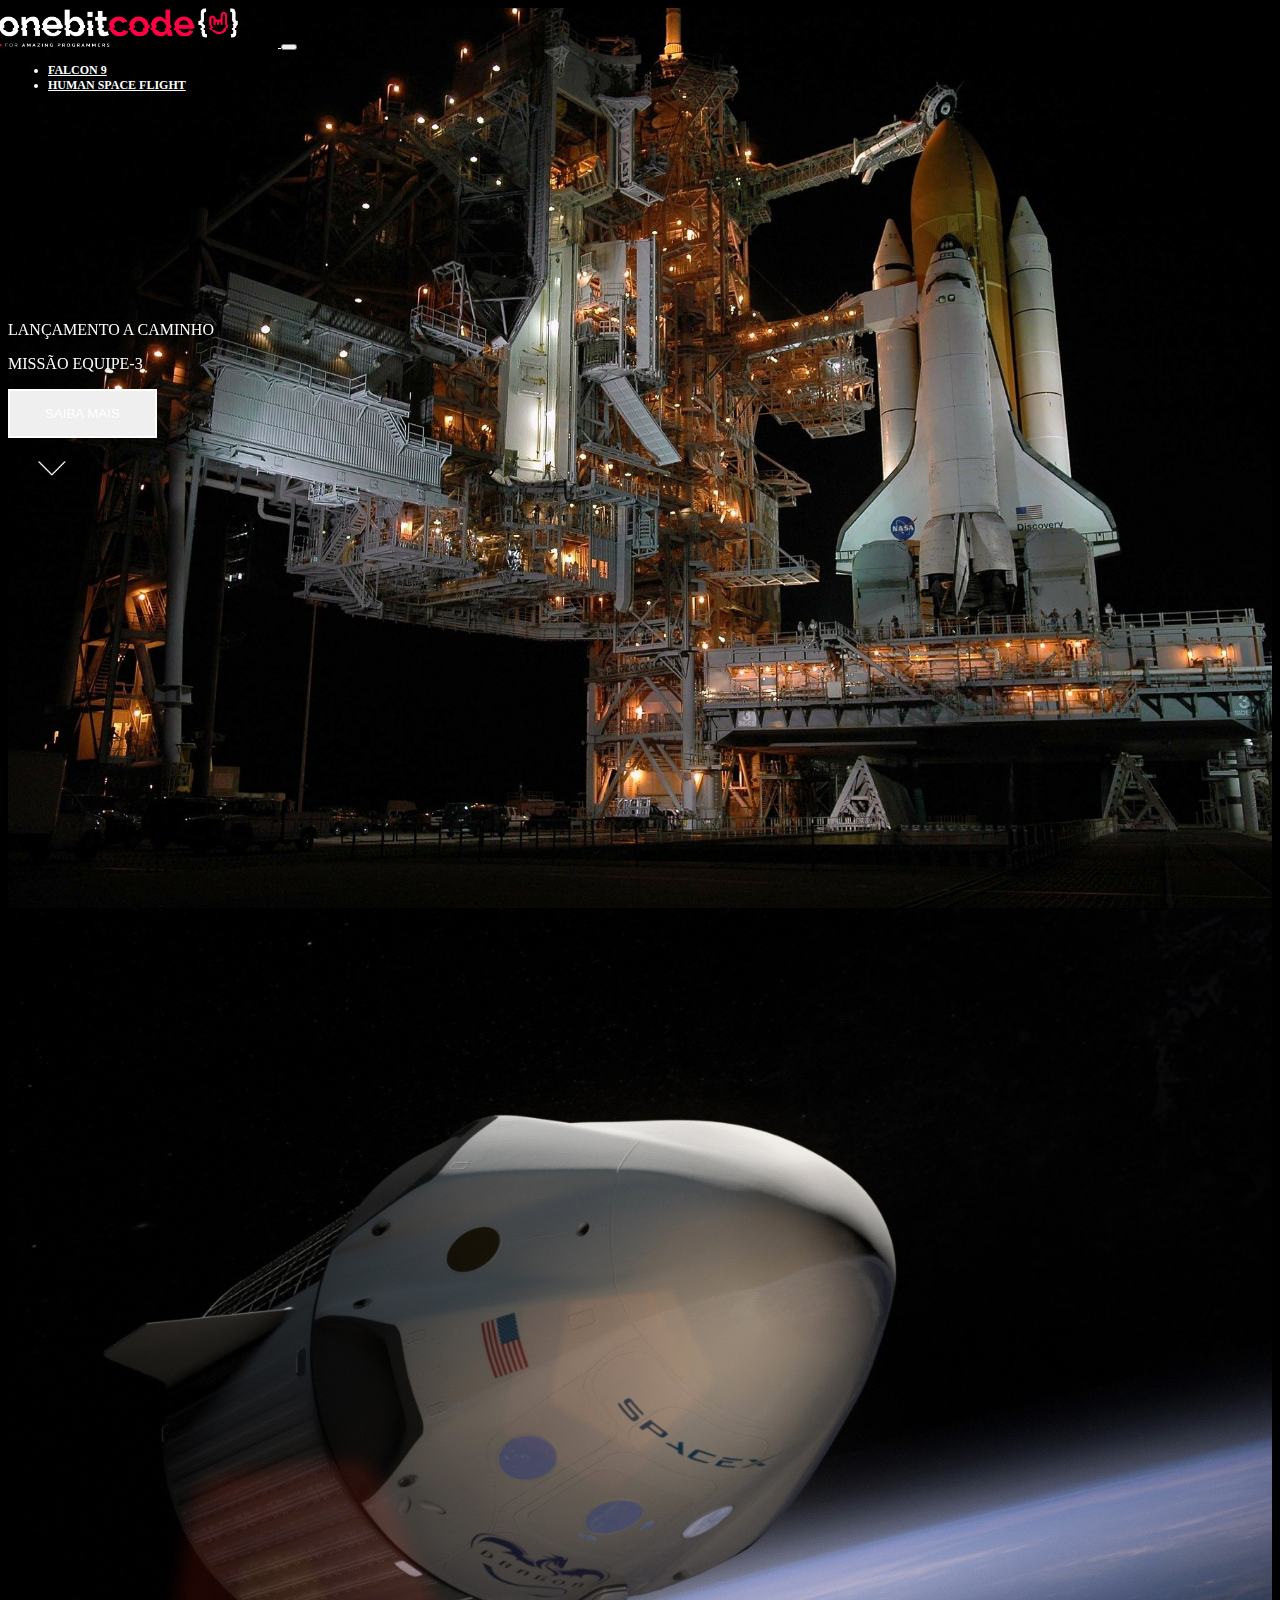
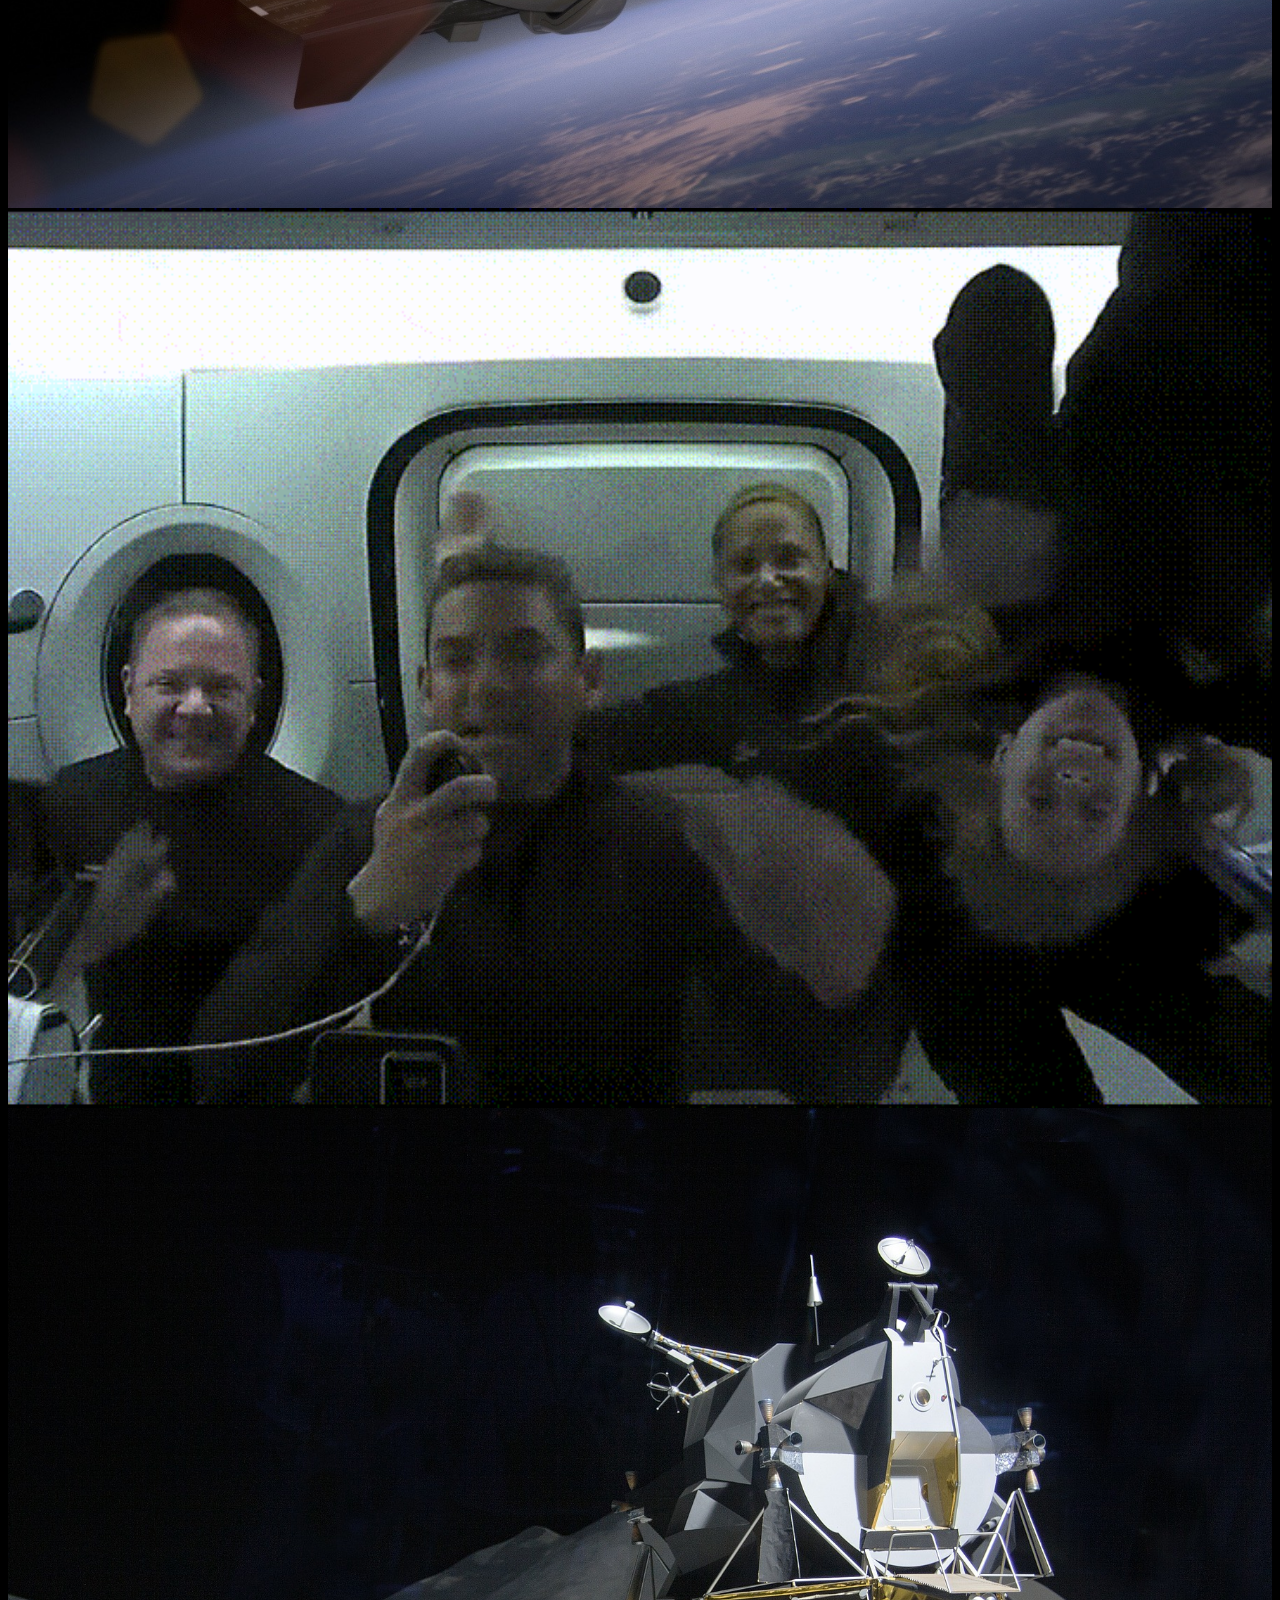
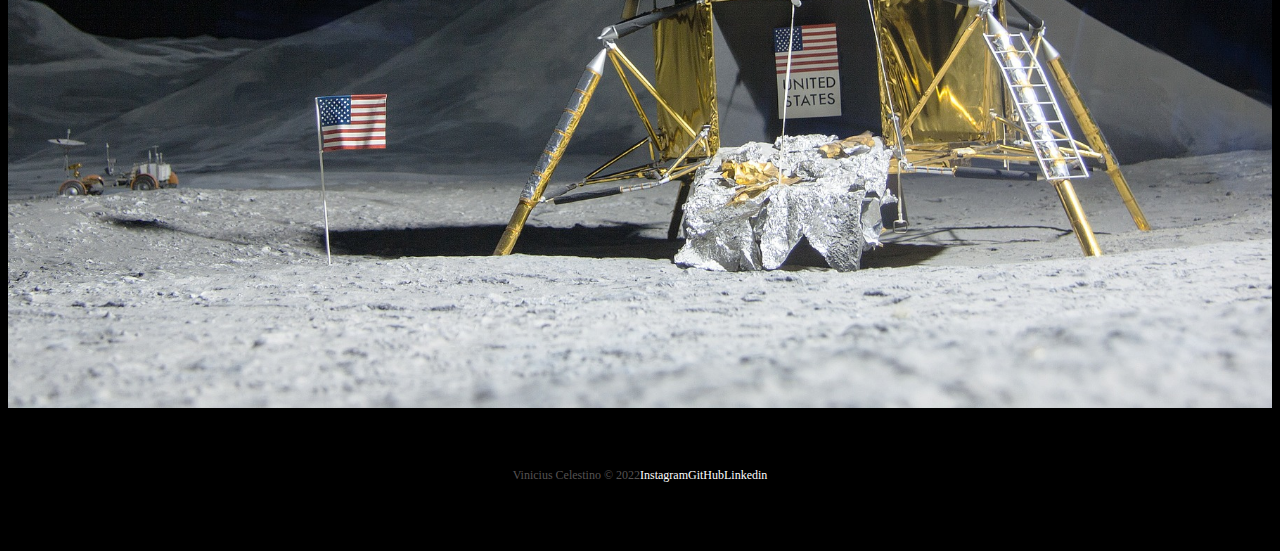
<file: index.html>
<!DOCTYPE html>
<html lang="pt-BR">
<head>
  <meta charset="UTF-8">
  <meta http-equiv="X-UA-Compatible" content="IE=edge">
  <meta name="viewport" content="width=device-width, initial-scale=1.0">
  <meta name="author" content="Vinicius Celestino">
  <meta name="keywords" content="space,spacex,aerospace,elon musk,mars,falcon 9,falcon heavy,dragon">
  <meta name="description" content="SpaceX designs, manufactures and launches advanced rockets and spacecraft. The company was founded in 2002 to revolutionize space technology, with the ultimate goal of enabling people to live on other planets.">
  <meta name="robots" content="index , follow">
  <title>SpaceX</title>
  <link rel="shortcut icon" href="./images/favicon.png" type="image/x-icon">
  <!-- CSS only -->
  <link href="https://cdn.jsdelivr.net/npm/bootstrap@5.2.0/dist/css/bootstrap.min.css" rel="stylesheet" integrity="sha384-gH2yIJqKdNHPEq0n4Mqa/HGKIhSkIHeL5AyhkYV8i59U5AR6csBvApHHNl/vI1Bx" crossorigin="anonymous">
  <link rel="stylesheet" href="./css/style.css">
  <link rel="stylesheet" href="https://unpkg.com/aos@next/dist/aos.css">
  <!-- JavaScript Bundle with Popper -->
  <script src="https://cdn.jsdelivr.net/npm/bootstrap@5.2.0/dist/js/bootstrap.bundle.min.js" integrity="sha384-A3rJD856KowSb7dwlZdYEkO39Gagi7vIsF0jrRAoQmDKKtQBHUuLZ9AsSv4jD4Xa" crossorigin="anonymous" defer></script>
</head>
  <body>
    <div class="container-fluid commonSections section01">
      <div class="container">
        <header class="header">
          <nav class="navbar navbar-expand-lg navbar-dark bg-transparent pt-4">
            <div class="container-fluid">
              <a href="index.html">
                <img class="logoPC img-fluid" src="./images/logo-obc-2021-darkbg.png" alt="Logo OneBitX">
              </a>
              <button class="navbar-toggler" type="button" data-bs-toggle="collapse"data-bs-target="#navbarNav" aria-controls="navbarNav" aria-expanded="false"aria-label="Toggle navigation">
                <span class="navbar-toggler-icon"></span>
              </button>
              <div class="collapse navbar-collapse" id="navbarNav">
                <ul class="navbar-nav">
                  <li class="nav-item">
                    <a class="nav-link active" aria-current="page" href="./pages/falcon9.html" id="navItem">FALCON 9</a>
                  </li>
                  <li class="nav-item">
                    <a class="nav-link active" href="./pages/humanSpace.html" id="navItem">HUMAN SPACE FLIGHT</a>
                  </li>
                </ul>
              </div>
            </div>
          </nav>
        </header>
      </div>
      <section class="container titlePadding" data-aos="fade-up"
      data-aos-duration="1500">
        <p class="h5" id="launch">LANÇAMENTO A CAMINHO</p>
        <p class="h1">MISSÃO EQUIPE-3</p>
        <button type="button" class="btn btn-outline-light mt-5" id="button">SAIBA MAIS</button>
        <div class="container text-center">
          <img class="arrowDown" src="./images/home/arrowDown.gif">
        </div>
      </section>
    </div>

    <section class="container-fluid commonSections section02">
      <div class="container titlePadding" data-aos="fade-right" data-aos-duration="1500">
        <p class="h5" id="launch">MISSÃO CONCLUÍDA</p>
        <p class="h1 shortTitle">MISSÃO EQUIPE-2 RETORNOU PARA A TERRA</p>
        <button type="button" class="btn btn-outline-light mt-5" id="button">SAIBA MAIS</button>
      </div>
    </section>

    <section class="container-fluid commonSections section03">
      <div class="container titlePadding" data-aos="fade-down" data-aos-duration="1500">
        <p class="h5" id="launch">MISSÃO CONCLUÍDA</p>
        <p class="h1 shortTitle">DRAGON RETORNOU PARA A TERRA</p>
        <button type="button" class="btn btn-outline-light mt-5" id="button">SAIBA MAIS</button>
      </div>
    </section>

    <section class="container-fluid commonSections section04">
      <div class="container titlePadding" data-aos="fade-down-right" data-aos-duration="1500">
        <p class="h1 mediumTitle">STARSHIP POUSA ASTROUNAUTAS DA NASA NA LUA</p>
        <button type="button" class="btn btn-outline-light mt-5" id="button">SAIBA MAIS</button>
      </div>
    </section>

    <footer class="footer container-fluid">
      <span class="me-4 copyVini">Vinicius Celestino &copy; 2022</span>
      <a href="https://www.instagram.com/vinicius_oliveira69/" target="blank" class="me-4">Instagram</a>
      <a href="https://github.com/ViniDevBR" target="_blank" class="me-4">GitHub</a>
      <a href="https://www.linkedin.com/in/vinicius-celestino/" target="_blank">Linkedin</a>
    </footer>
    <script src="https://unpkg.com/aos@next/dist/aos.js"></script>
    <script>
      AOS.init();
    </script>
  </body>
</html>
</file>
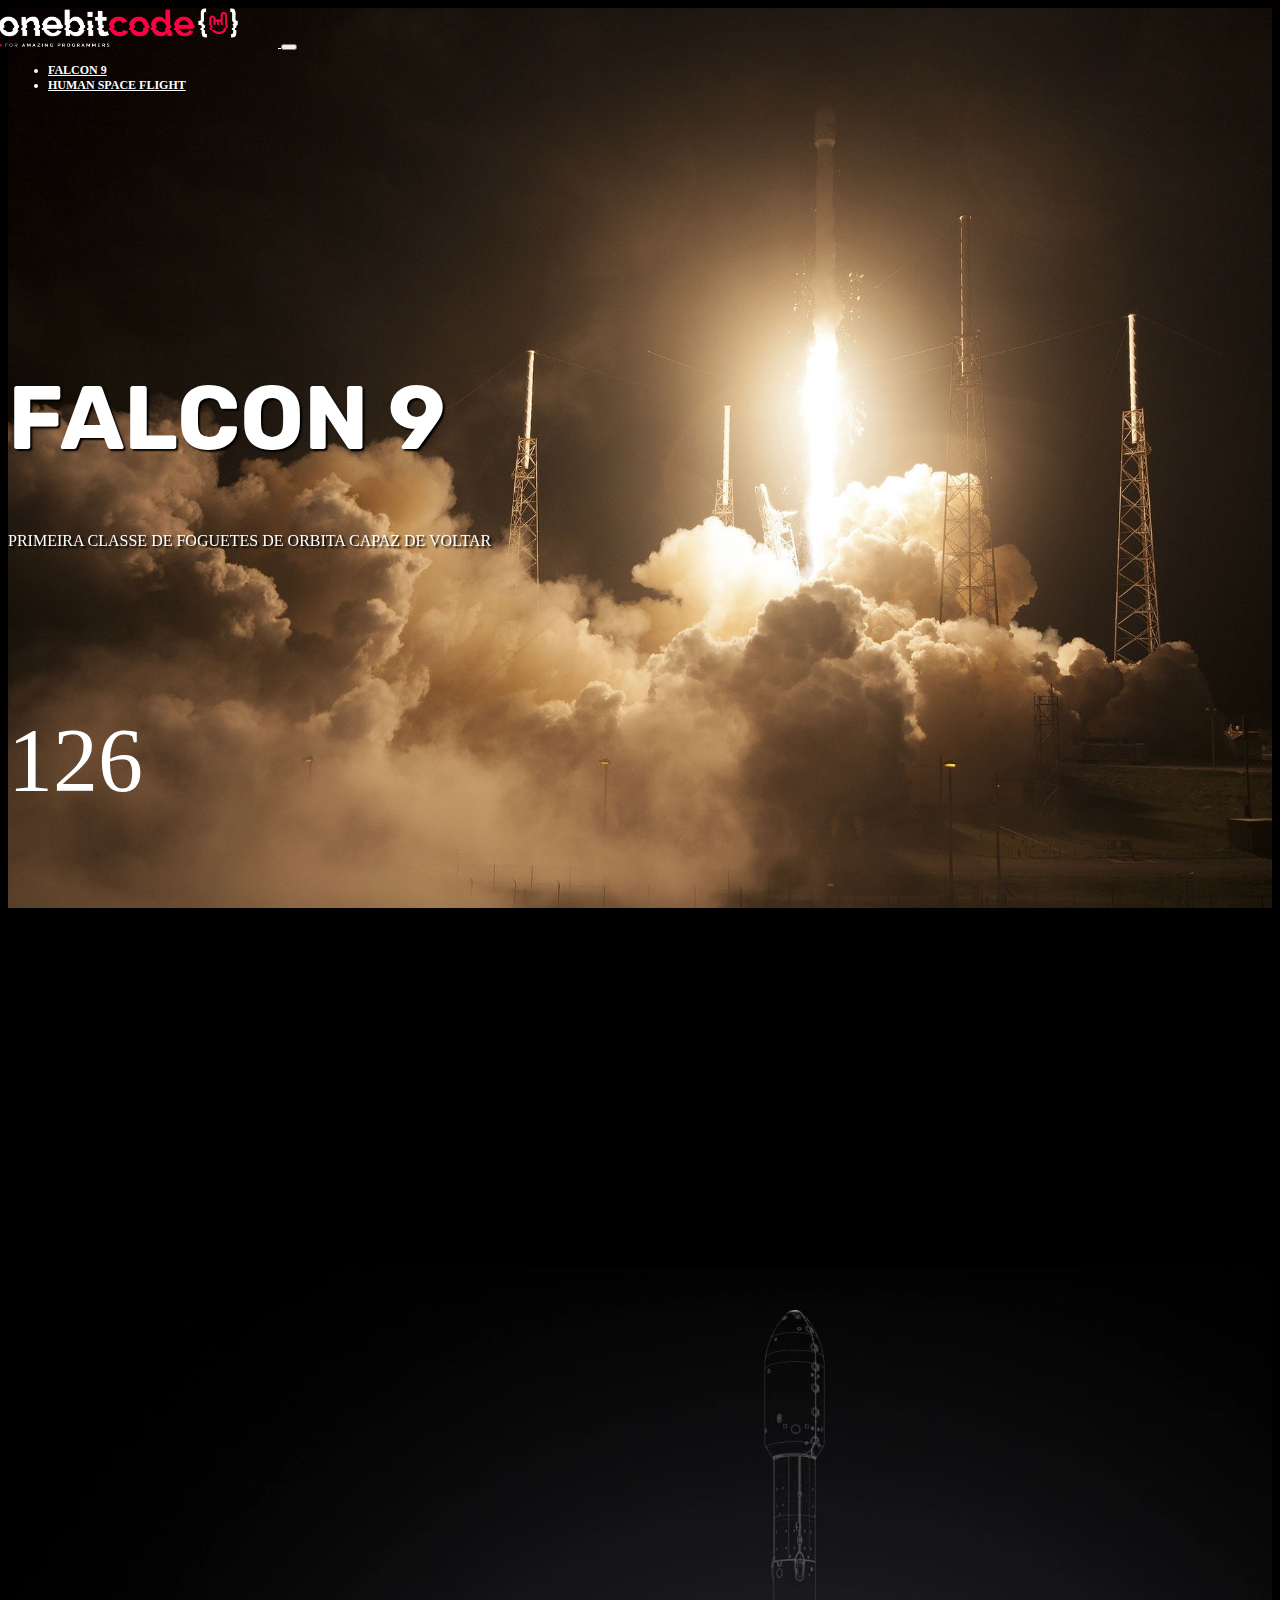
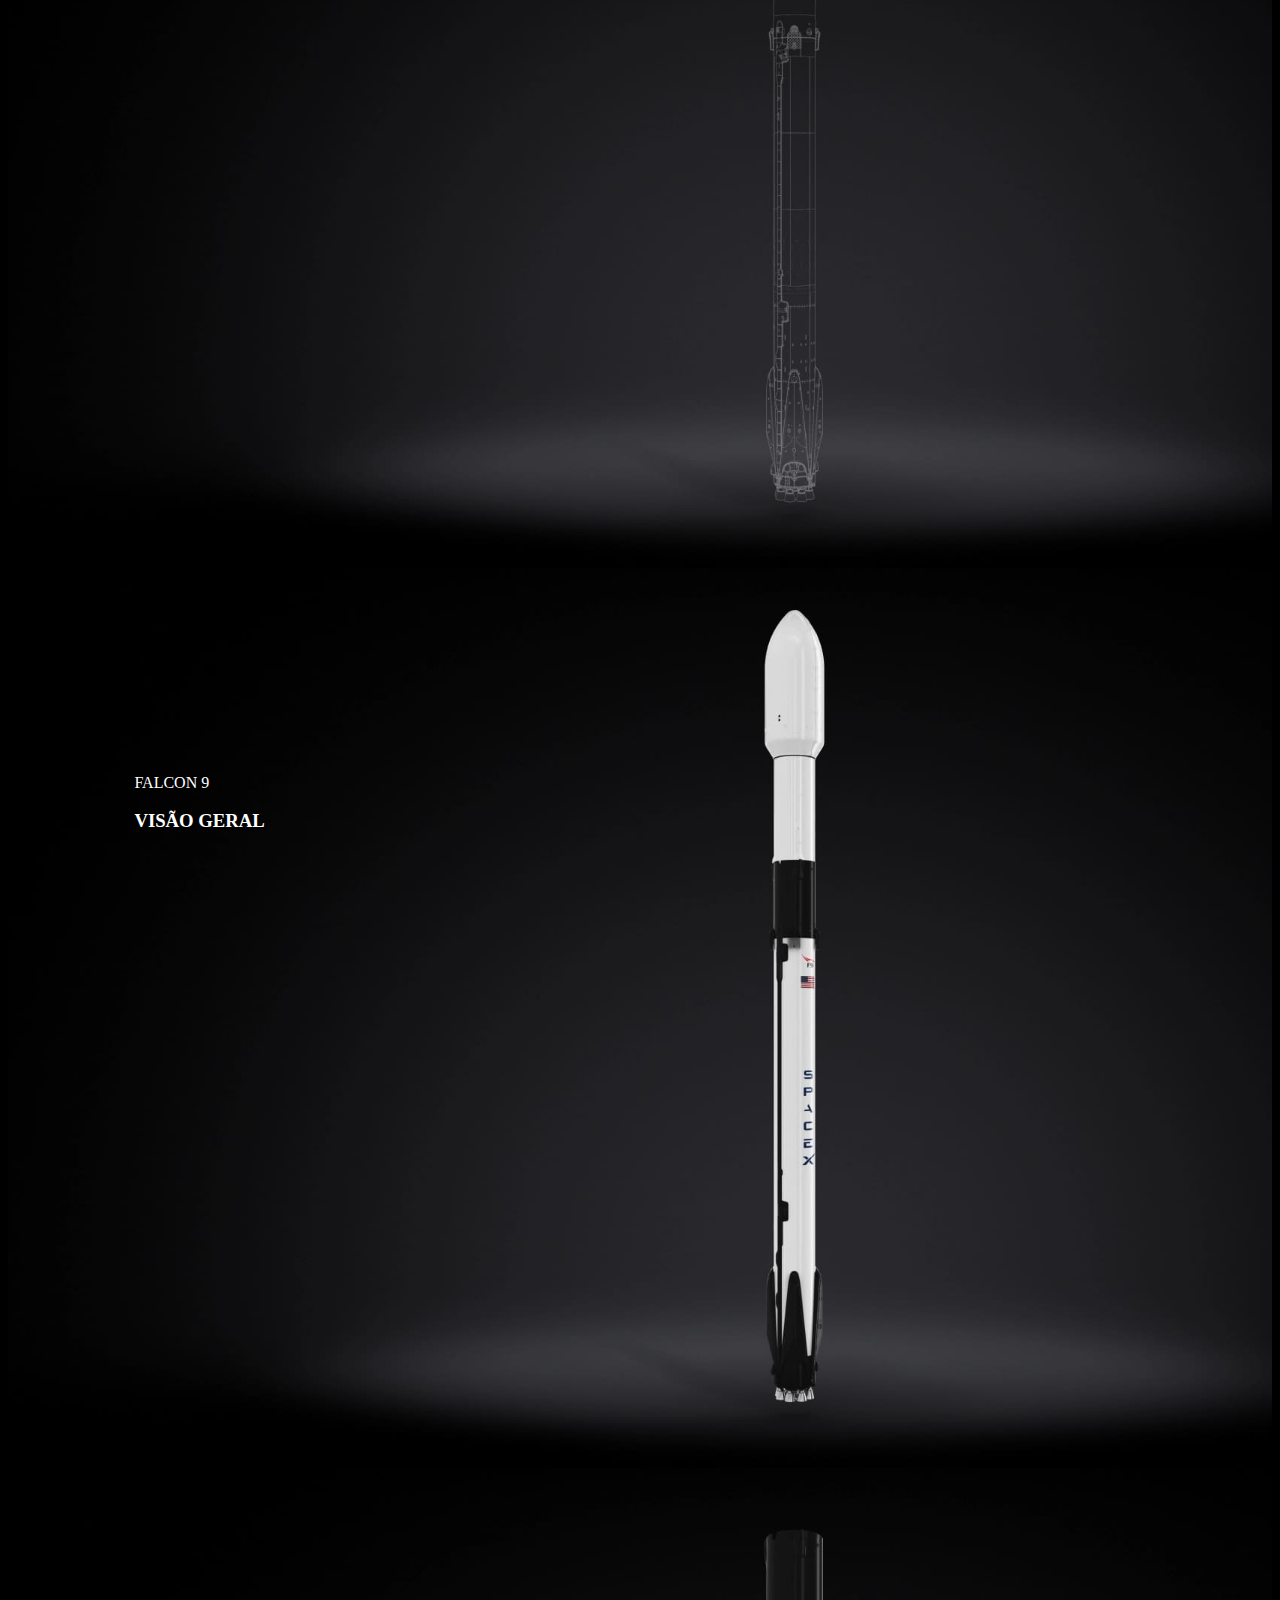
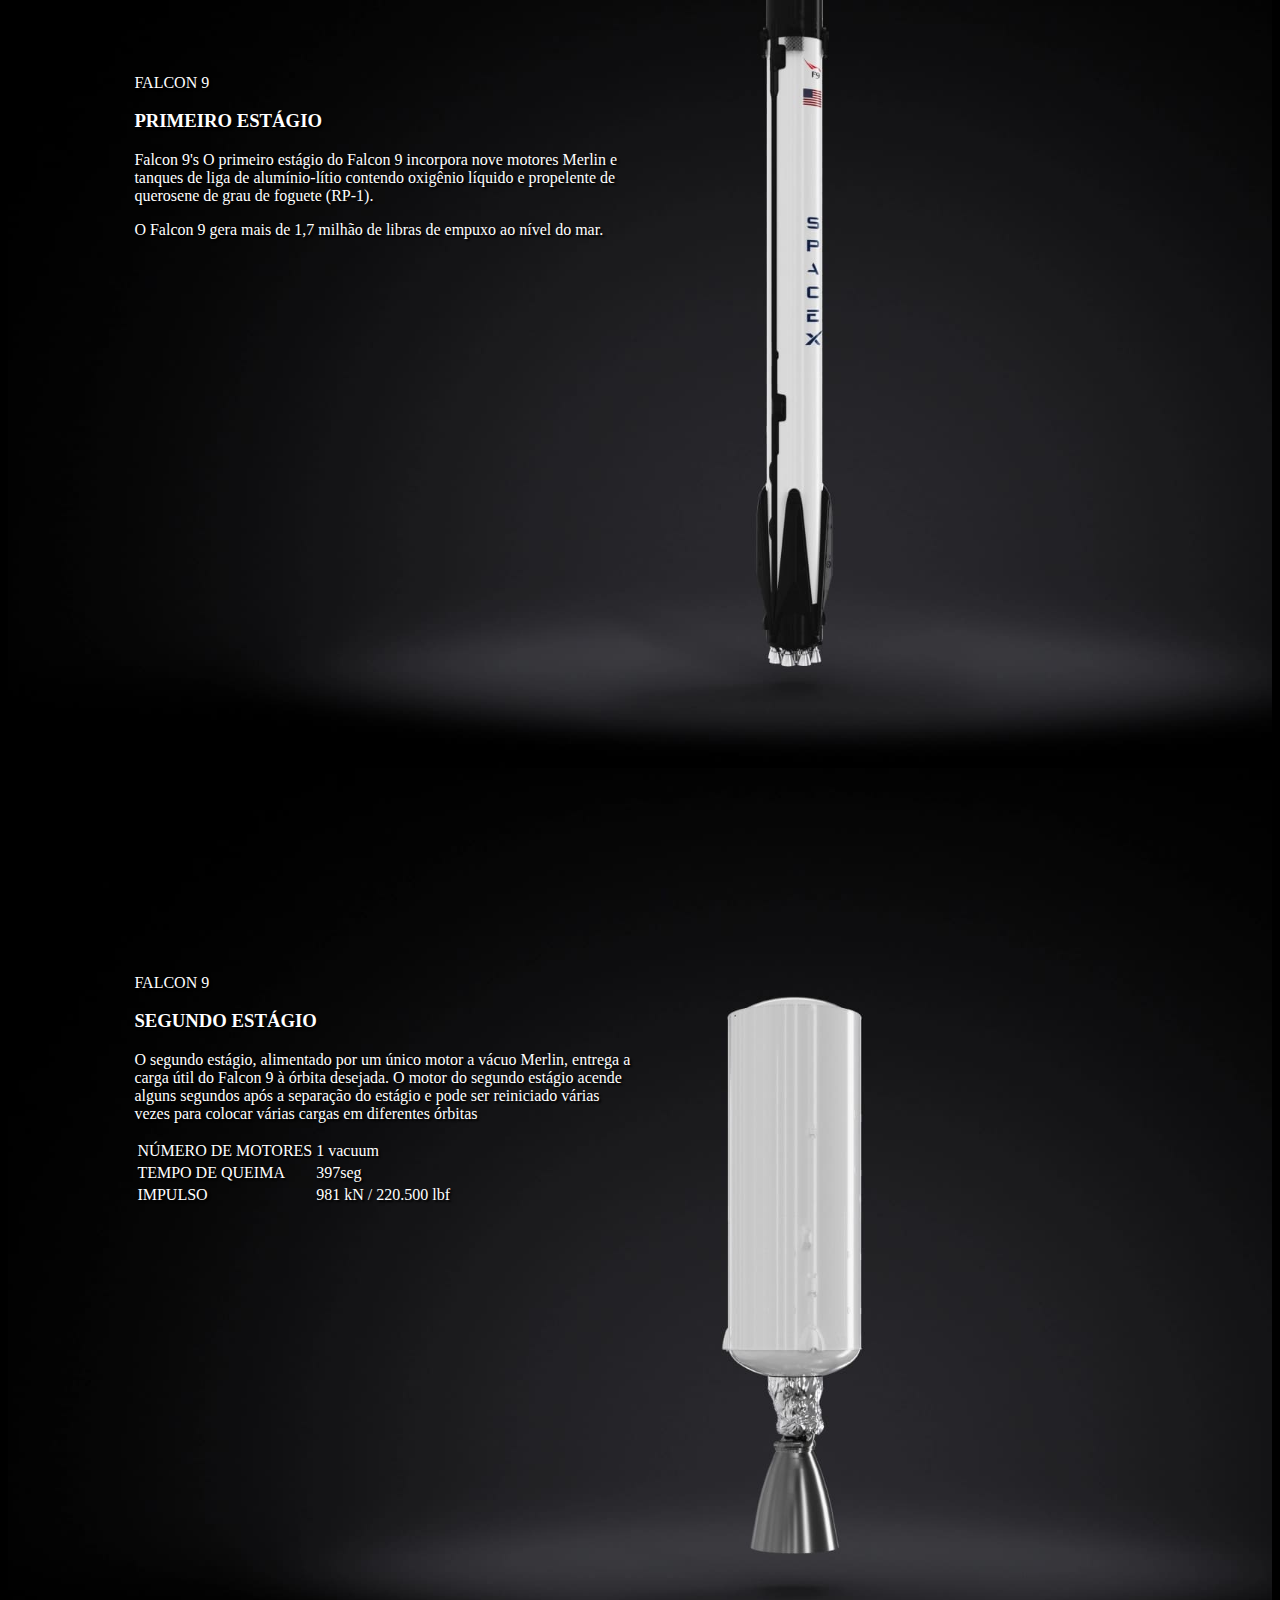
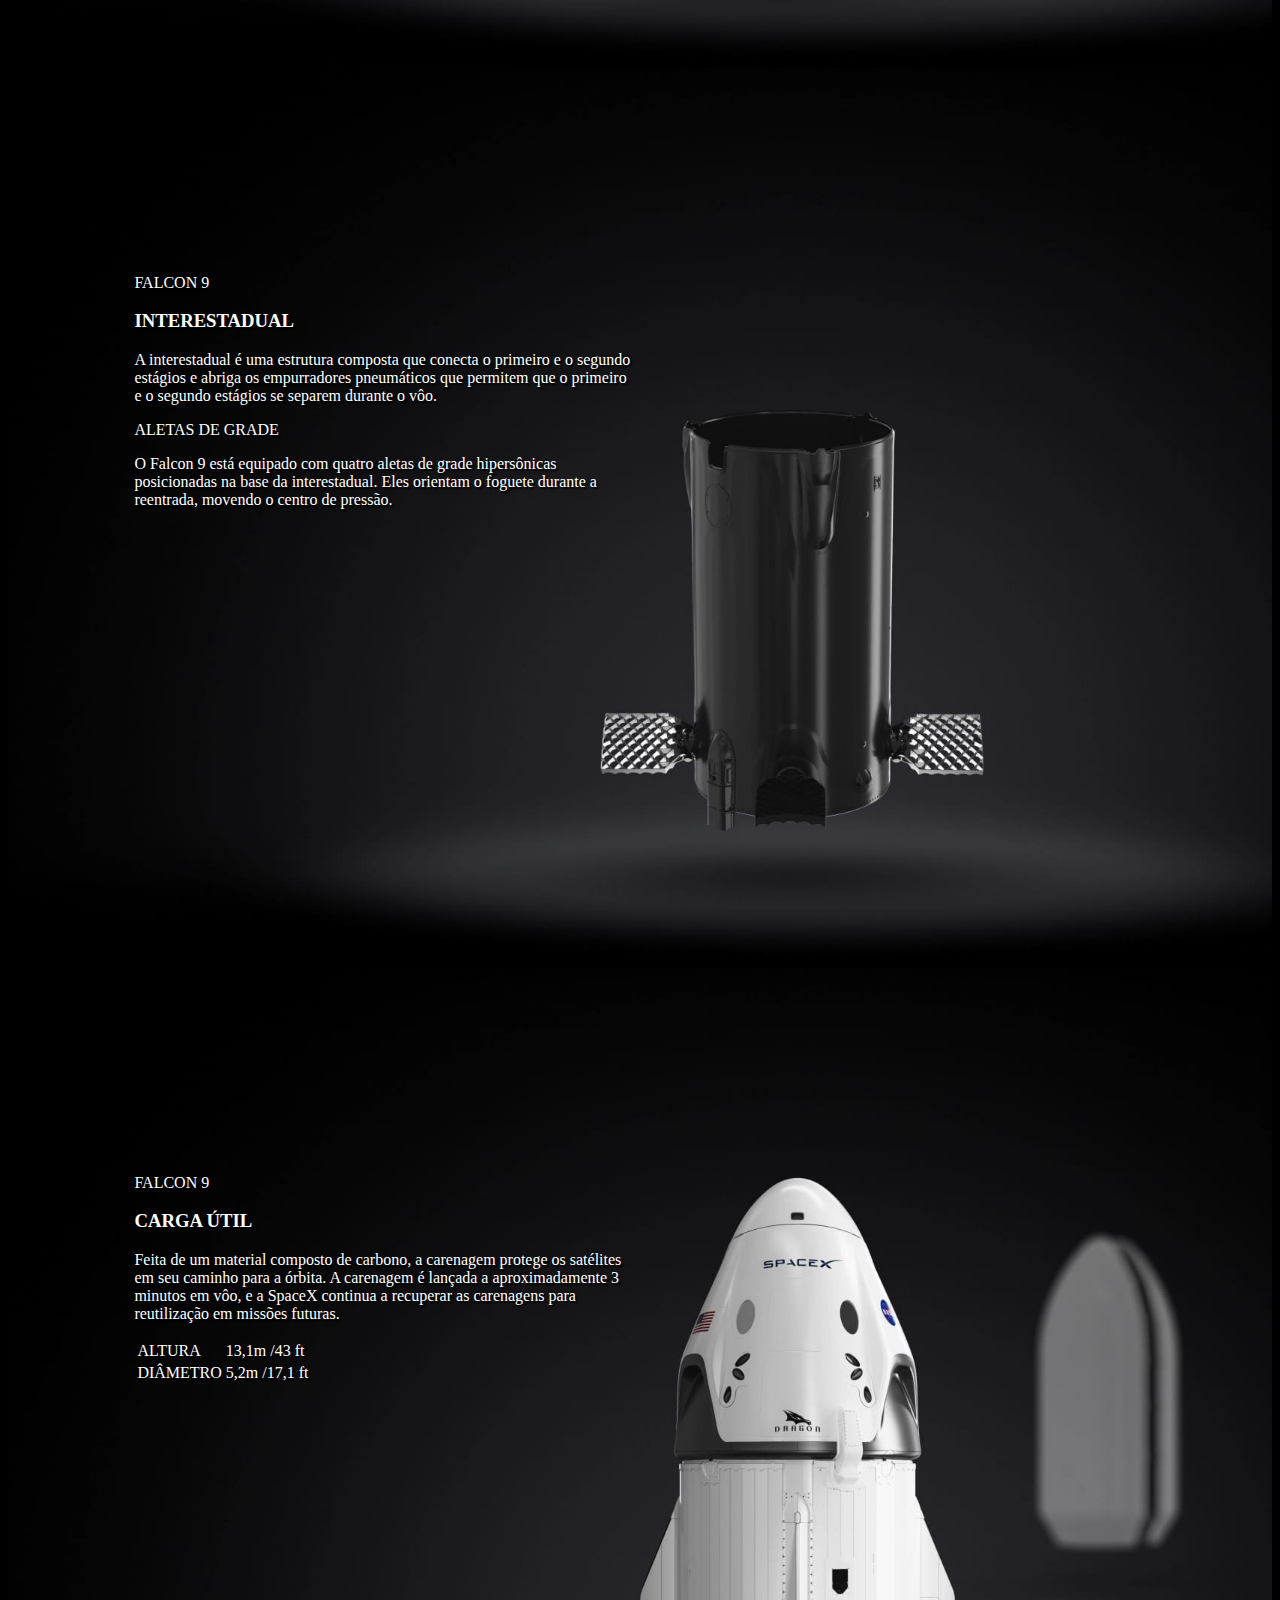
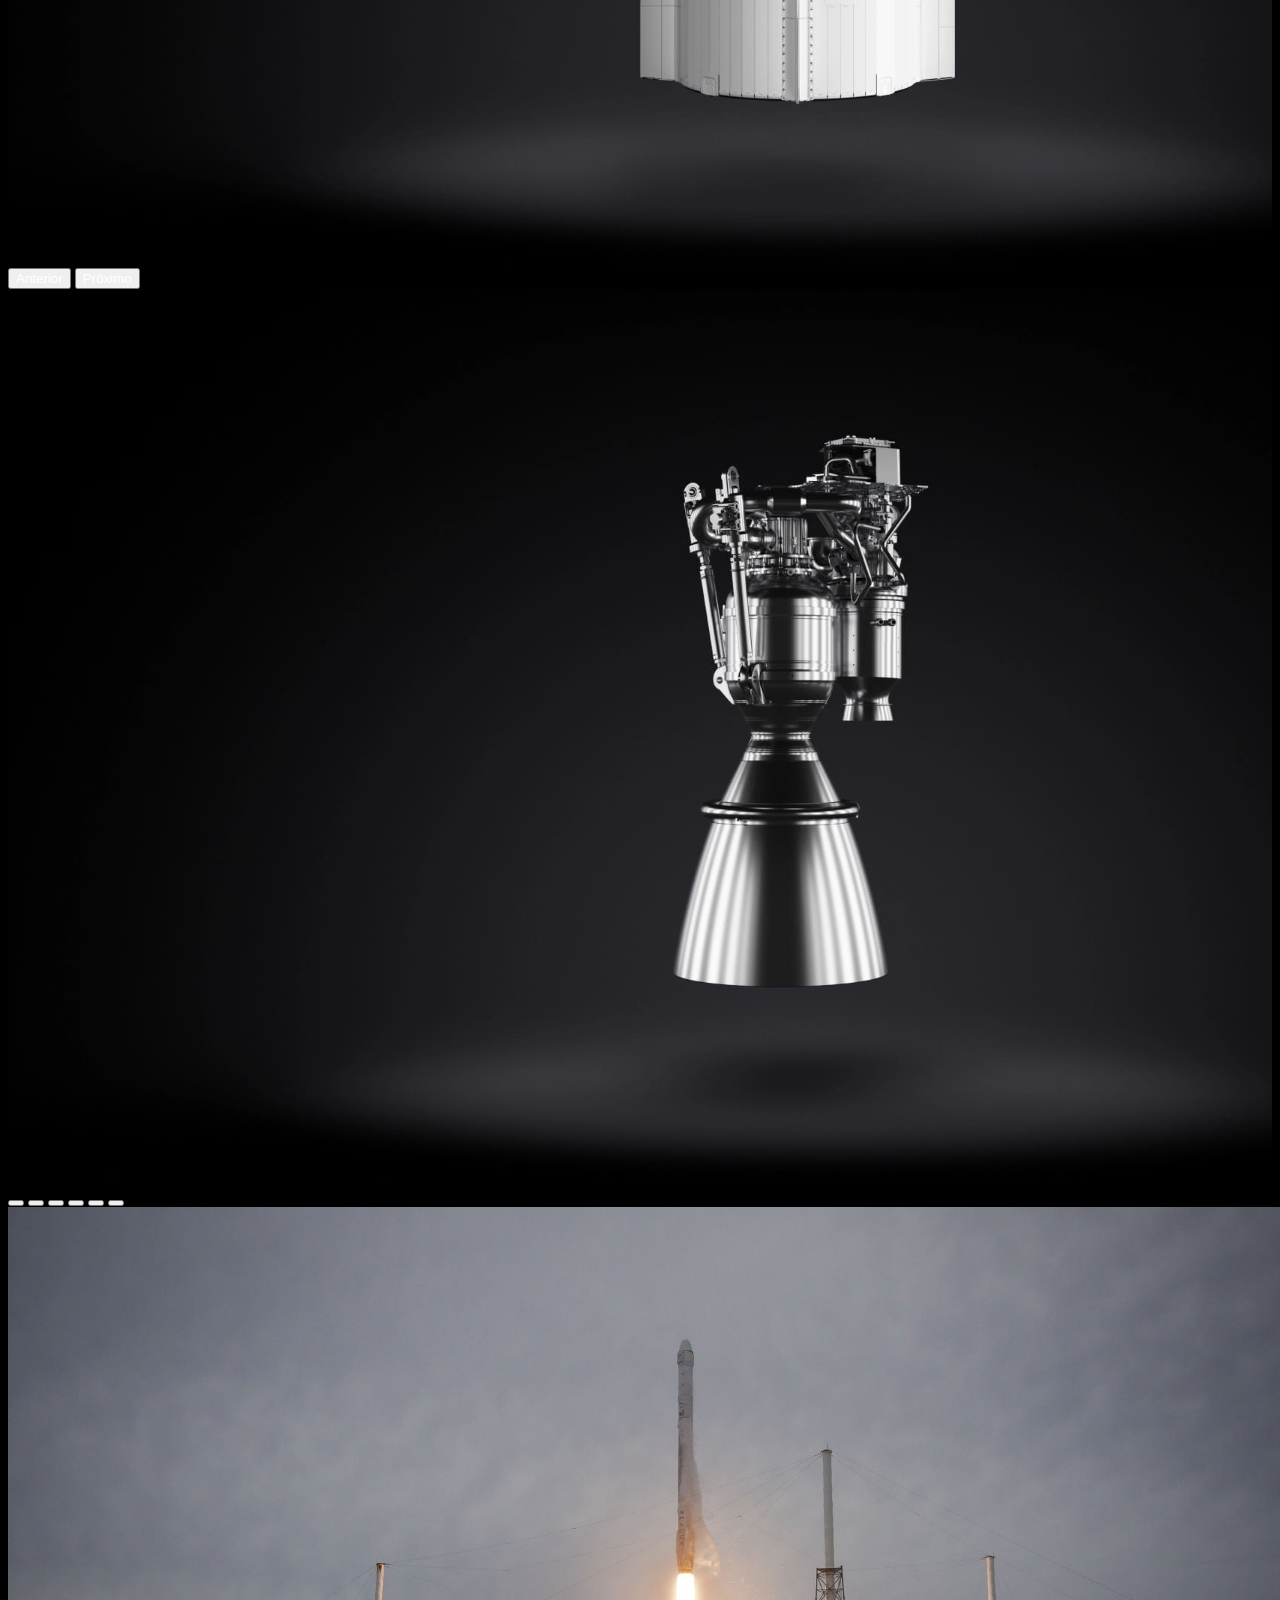
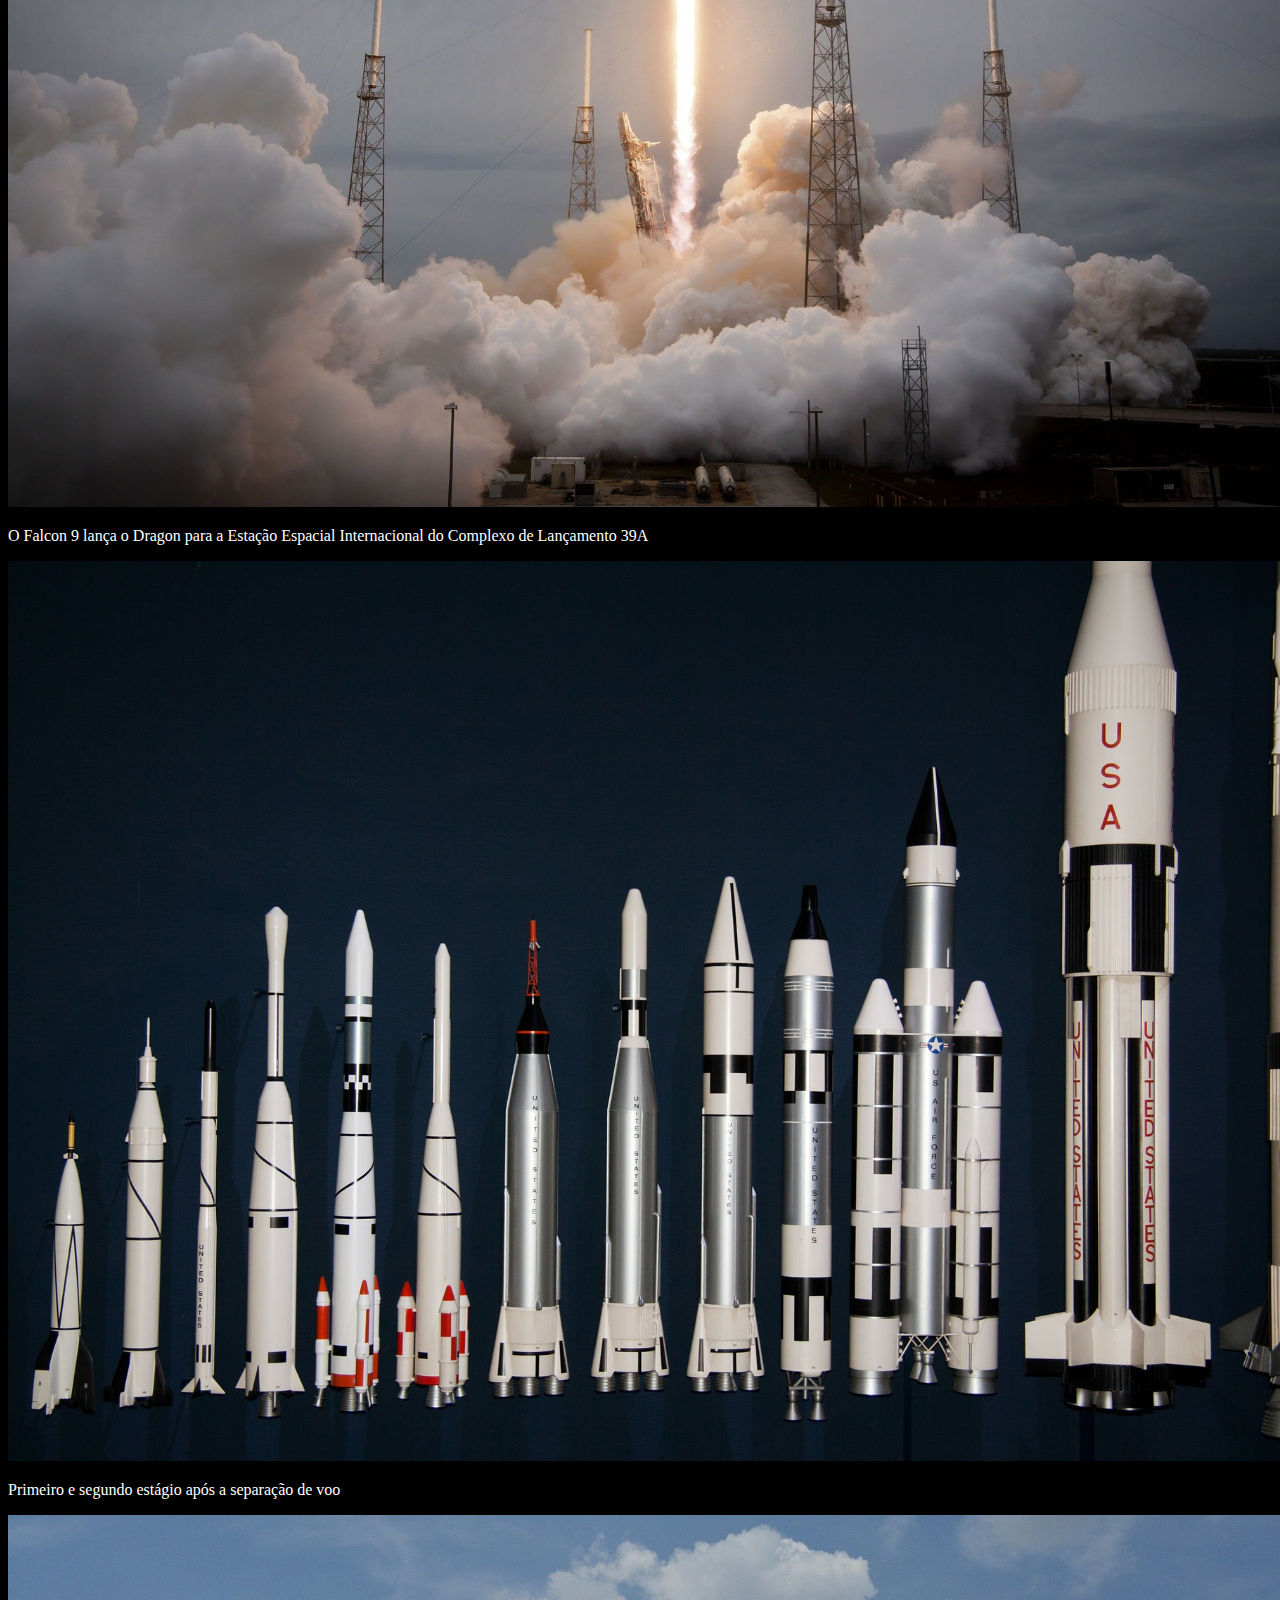
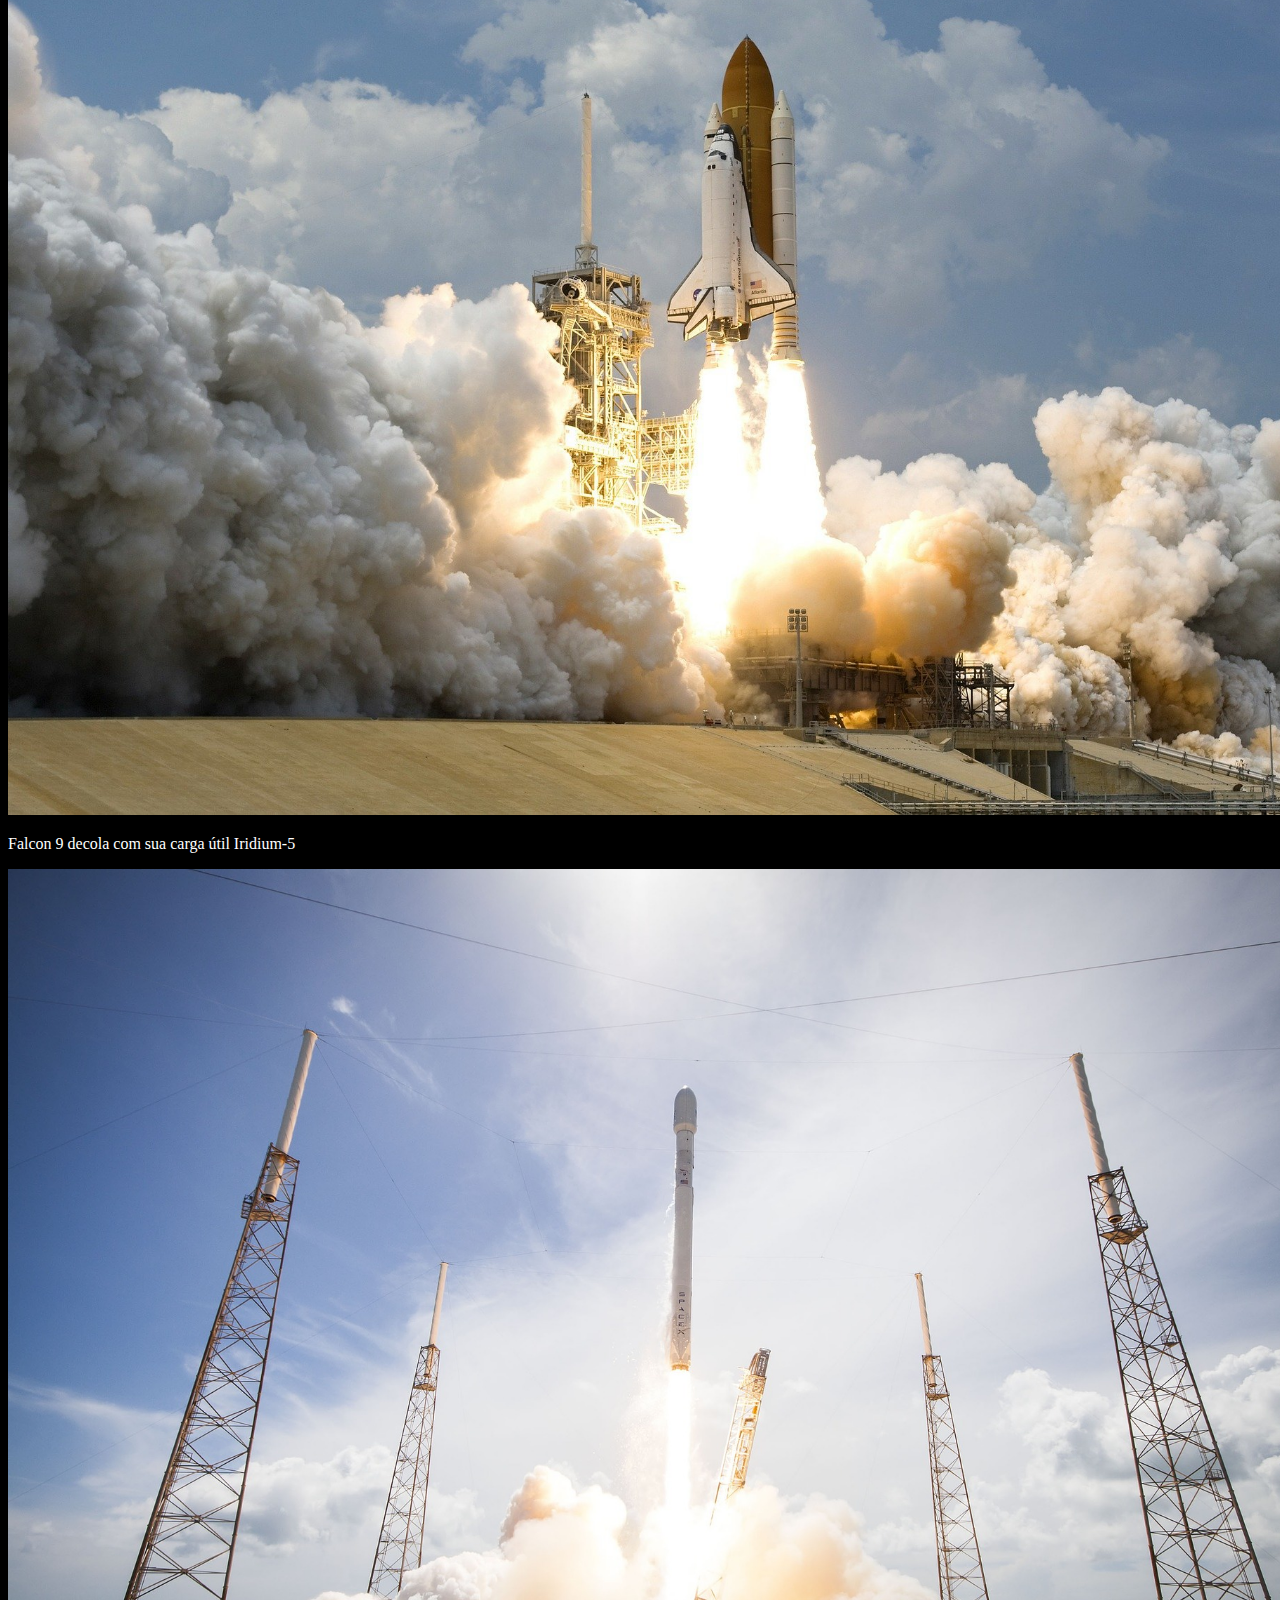
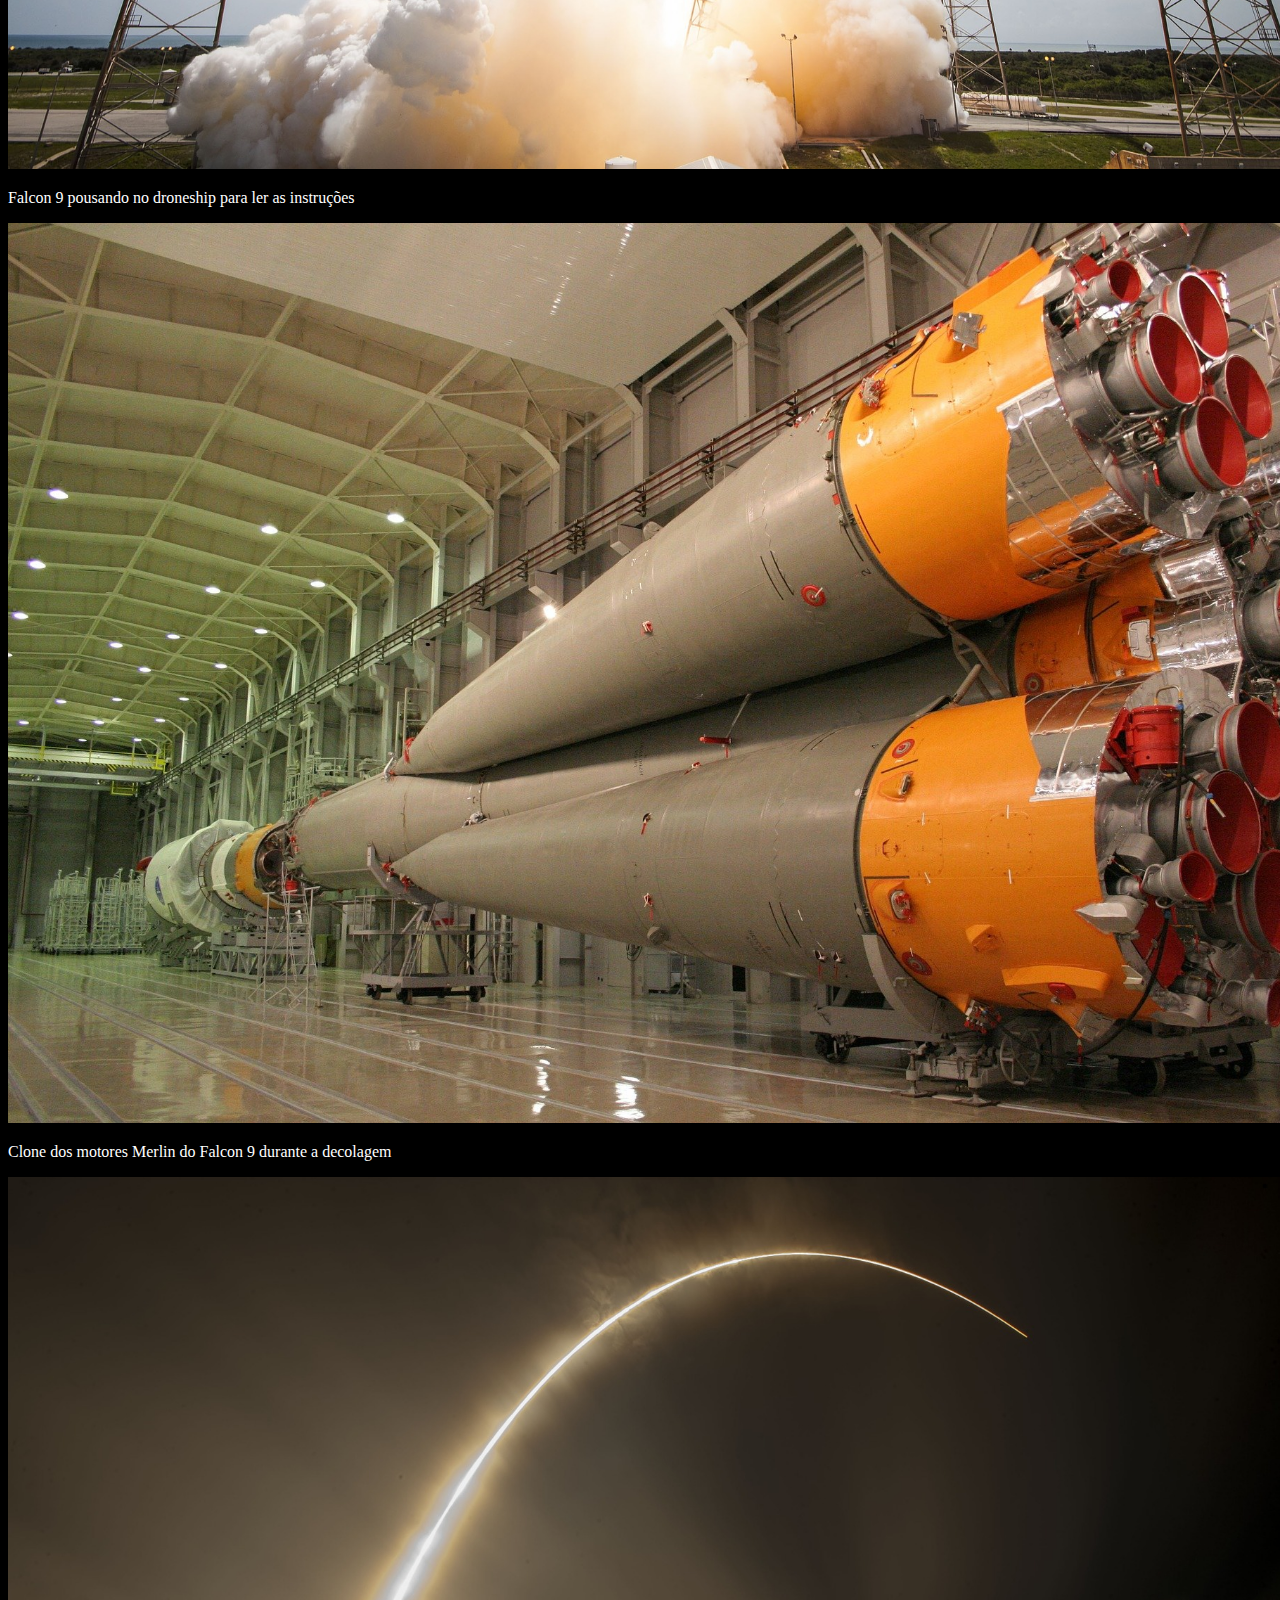
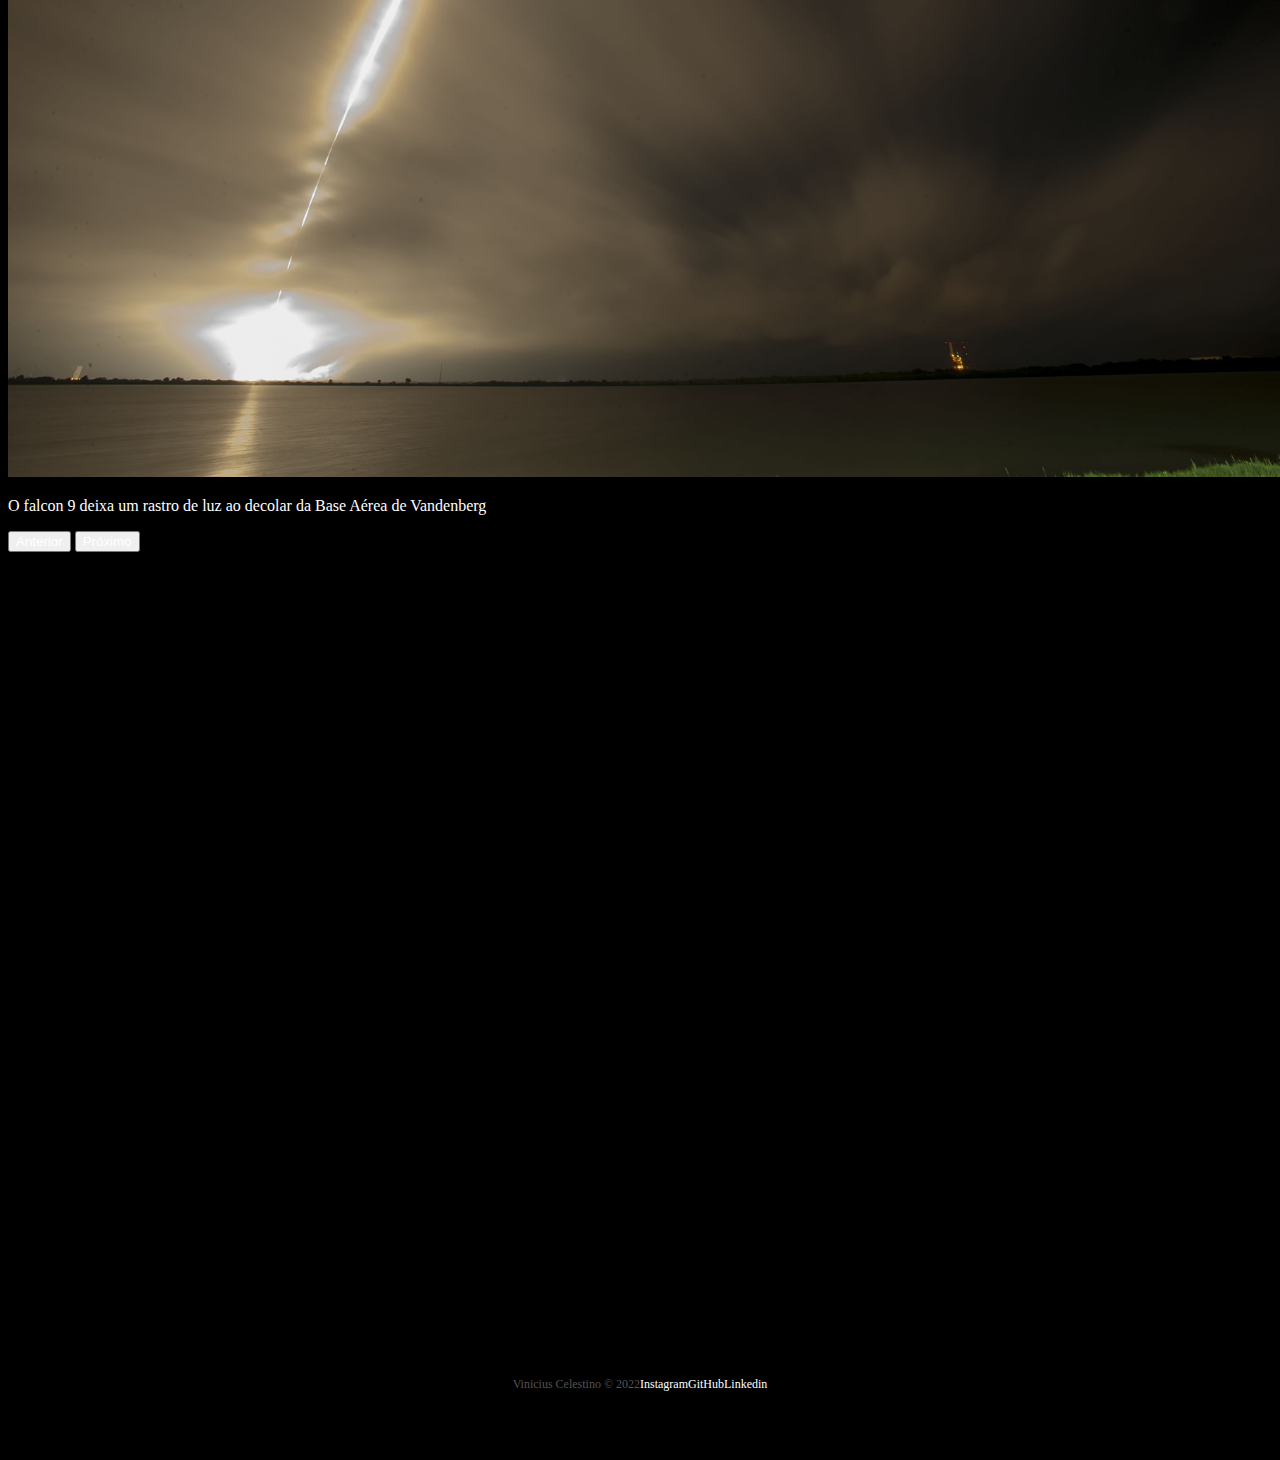
<file: pages/falcon9.html>
<!DOCTYPE html>
<html lang="pt-BR">
<head>
  <meta charset="UTF-8">
  <meta http-equiv="X-UA-Compatible" content="IE=edge">
  <meta name="viewport" content="width=device-width, initial-scale=1.0">
  <meta name="author" content="Vinicius Celestino">
  <meta name="keywords" content="space,spacex,aerospace,elon musk,mars,falcon 9,falcon heavy,dragon">
  <meta name="description" content="SpaceX designs, manufactures and launches advanced rockets and spacecraft. The company was founded in 2002 to revolutionize space technology, with the ultimate goal of enabling people to live on other planets.">
  <meta name="robots" content="index , follow">
  <title>Falcon 9</title>
  <link rel="shortcut icon" href="../images/favicon.png" type="image/x-icon">
  <!-- CSS only -->
  <link href="https://cdn.jsdelivr.net/npm/bootstrap@5.2.0/dist/css/bootstrap.min.css" rel="stylesheet" integrity="sha384-gH2yIJqKdNHPEq0n4Mqa/HGKIhSkIHeL5AyhkYV8i59U5AR6csBvApHHNl/vI1Bx" crossorigin="anonymous">
  <link rel="stylesheet" href="../css/style.css">
  <link rel="stylesheet" href="https://unpkg.com/aos@next/dist/aos.css">
  <!-- JavaScript Bundle with Popper -->
  <script src="https://cdn.jsdelivr.net/npm/bootstrap@5.2.0/dist/js/bootstrap.bundle.min.js" integrity="sha384-A3rJD856KowSb7dwlZdYEkO39Gagi7vIsF0jrRAoQmDKKtQBHUuLZ9AsSv4jD4Xa" crossorigin="anonymous" defer></script>
</head>
  <body>
    <div class="container-fluid commonSections section05">
      <div class="container">
        <header class="header">
          <nav class="navbar navbar-expand-lg navbar-dark bg-transparent pt-4">
            <div class="container-fluid">
              <a href="../index.html">
                <img class="logoPC img-fluid" src="../images/logo-obc-2021-darkbg.png" alt="Logo OneBitX">
              </a>
              <button class="navbar-toggler" type="button" data-bs-toggle="collapse"data-bs-target="#navbarNav" aria-controls="navbarNav" aria-expanded="false"aria-label="Toggle navigation">
                <span class="navbar-toggler-icon"></span>
              </button>
              <div class="collapse navbar-collapse" id="navbarNav">
                <ul class="navbar-nav">
                  <li class="nav-item">
                    <a class="nav-link active" aria-current="page" href="./falcon9.html"  id="navItem">FALCON 9</a>
                  </li>
                  <li class="nav-item">
                    <a class="nav-link active" href="./humanSpace.html" id="navItem">HUMAN SPACE FLIGHT</a>
                  </li>
                </ul>
              </div>
            </div>
          </nav>
        </header>
      </div>
      <section class="container text-center mainTitle" data-aos="fade-up" data-aos-duration="1500">
        <h1 class="titleFalcon9">FALCON 9</h1>
        <p class="h5 subTitle">PRIMEIRA CLASSE DE FOGUETES DE ORBITA CAPAZ DE VOLTAR</p>
      </section>
    </div>

    <section class="container-fluid numbers">
      <div class="row text-center">
        <div class="col-sm col1">
          <p class="number" data-aos="flip-up">126</p>
          <p class="subTitleNumber" data-aos="flip-up">LANÇAMENTOS TOTAIS</p>
        </div>
        <div class="col-sm">
          <p class="number" data-aos="flip-left">86</p>
          <p class="subTitleNumber" data-aos="flip-left">DESEMBARQUES TOTAIS</p>
        </div>
        <div class="col-sm col3">
          <p class="number" data-aos="flip-right">68</p>
          <p class="subTitleNumber" data-aos="flip-right">FOGUETES RECUPERADOS</p>
        </div>
      </div>
    </section>

    <section class="container-fluid commonSections section06">
      <div class="container falconDescription"  data-aos="fade-right" data-aos-duration="1500">
        <p class="falconDesc">O Falcon 9 é um foguete reutilizável de dois estágios projetado e fabricado pela SpaceX para o transporte confiável e seguro de pessoas e cargas úteis para a órbita da Terra e além. Falcon 9 é o primeiro foguete reutilizável de classe orbital do mundo. A capacidade de reutilização permite que a SpaceX refile as partes mais caras do foguete, o que, por sua vez, reduz o custo do acesso ao espaço.</p>
      </div>
    </section>

    <section id="carouselExampleControls" class="carousel slide" data-bs-ride="carousel">
      <div class="carousel-inner">
        <div class="carousel-item active commonSections carousel01" data-bs-interval="1000000">
          <div class="container" id="overView">
            <p class="tableSubtitle">FALCON 9</p>
            <h3 class="tableTitle">VISÃO GERAL</h3>
            <table class="table" id="widthTable">
              <tbody>
                <tr data-aos="fade-right" data-aos-duration="1500">
                  <td>ALTURA</td>
                  <td class="text-end">70 m<span class="corEscuraTxt">/ 229.6 f</span></td>
                </tr>
                <tr data-aos="fade-right" data-aos-duration="1200">
                  <td>DIAMETRO</td>
                  <td class="text-end">3.7 m<span class="corEscuraTxt"> / 12 ft</span></td>
                </tr>
                <tr data-aos="fade-right" data-aos-duration="1500">
                  <td>MASSA</td>
                  <td class="text-end">549,054 kg<span class="corEscuraTxt"> / 1,207,920 lb</span></td>
                </tr>
                <tr data-aos="fade-right" data-aos-duration="1400">
                  <td>CARGA MÁXIMA PARA LEO</td>
                  <td class="text-end">22,800 kg<span class="corEscuraTxt"> / 50,265 lb</span></td>
                </tr>
                <tr data-aos="fade-right" data-aos-duration="1600">
                  <td>CARGA MÁXIMA PARA GTO</td>
                  <td class="text-end">8,300 kg<span class="corEscuraTxt"> / 18,300 lb</span></td>
                </tr>
                <tr data-aos="fade-right" data-aos-duration="1300">
                  <td>CARGA MÁXIMA PARA MARTE</td>
                  <td class="text-end">4,020 kg<span class="corEscuraTxt"> / 8,860 lb</span></td>
                </tr>
              </tbody>
            </table>
          </div>
        </div>
        <div class="carousel-item commonSections carousel02" data-bs-interval="1000000">
          <div class="container" id="overView">
            <p class="tableSubtitle">FALCON 9</p>
            <h3 class="tableTitle">PRIMEIRO ESTÁGIO</h3>
            <p>
              Falcon 9's O primeiro estágio do Falcon 9 incorpora nove motores Merlin e tanques de liga de alumínio-lítio contendo oxigênio líquido e propelente de querosene de grau de foguete (RP-1).
            </p>
            <p>O Falcon 9 gera mais de 1,7 milhão de libras de empuxo ao nível do mar.</p>
          </div>
        </div>
        <div class="carousel-item commonSections carousel03" data-bs-interval="1000000">
          <div class="container" id="overView">
            <p class="tableSubtitle">FALCON 9</p>
            <h3 class="tableTitle">SEGUNDO ESTÁGIO</h3>
            <p>
              O segundo estágio, alimentado por um único motor a vácuo Merlin, entrega a carga útil do Falcon 9 à órbita desejada. O motor do segundo estágio acende alguns segundos após a separação do estágio e pode ser reiniciado várias vezes para colocar várias cargas em diferentes órbitas
            </p>
            <table class="table" id="widthTable">
              <tbody>
                <tr>
                  <td>NÚMERO DE MOTORES</td>
                  <td class=" text-end">1 vacuum</td>
                </tr>
                <tr>
                  <td>TEMPO DE QUEIMA</td>
                  <td class=" text-end">397seg</td>
                </tr>
                <tr>
                  <td>IMPULSO</td>
                  <td class=" text-end">981 kN <span>/ 220.500 lbf</span></td>
                </tr>
              </tbody>
            </table>
          </div>
        </div>
        <div class="carousel-item commonSections carousel04" data-bs-interval="1000000">
          <div class="container" id="overView">
            <p class="tableSubtitle">FALCON 9</p>
            <h3 class="tableTitle">INTERESTADUAL</h3>
            <p>
              A interestadual é uma estrutura composta que conecta o primeiro e o segundo estágios e abriga os empurradores pneumáticos que permitem que o primeiro e o segundo estágios se separem durante o vôo.
            </p>
            <p>ALETAS DE GRADE</p>
            <p>
              O Falcon 9 está equipado com quatro aletas de grade hipersônicas posicionadas na base da interestadual. Eles orientam o foguete durante a reentrada, movendo o centro de pressão.
            </p>
          </div>
        </div>
        <div class="carousel-item commonSections carousel05" data-bs-interval="1000000">
          <div class="container" id="overView">
            <p class="tableSubtitle">FALCON 9</p>
            <h3 class="tableTitle">CARGA ÚTIL</h3>
            <p>
              Feita de um material composto de carbono, a carenagem protege os satélites em seu caminho para a órbita. A carenagem é lançada a aproximadamente 3 minutos em vôo, e a SpaceX continua a recuperar as carenagens para reutilização em missões futuras.
            </p>
            <table class="table" id="widthTable">
              <tbody>
                <tr>
                  <td>ALTURA</td>
                  <td class=" text-end">13,1m <span>/43 ft</span></td>
                </tr>
                <tr>
                  <td>DIÂMETRO</td>
                  <td class=" text-end">5,2m <span>/17,1 ft</span></td>
                </tr>
              </tbody>
            </table>
          </div>
        </div>
      </div>

      <button class="carousel-control-prev" type="button" data-bs-target="#carouselExampleControls" data-bs-slide="prev">
        <span class="carousel-control-prev-icon" aria-hidden="true"></span>
        <span class="visually-hidden">Anterior</span>
      </button>
      <button class="carousel-control-next" type="button" data-bs-target="#carouselExampleControls" data-bs-slide="next">
        <span class="carousel-control-next-icon" aria-hidden="true"></span>
        <span class="visually-hidden">Próximo</span>
      </button>
    </section>

    <section class="container-fluid commonSections section07">
      <div class="container" id="overView" data-aos="fade-right" data-aos-duration="1400">
        <p class="tableSubtitle">FALCON 9</p>
        <h3 class="tableTitle">MERLIN</h3>
        <p>
            Merlin é uma família de motores de foguete desenvolvidos pela SpaceX para uso em seus veículos de
            lançamento Falcon 1, Falcon 9 e Falcon Heavy. Os motores Merlin usam querosene de grau de foguete (RP-1)
            e oxigênio líquido como propelentes de foguete em um ciclo de energia de gerador a gás. O motor Merlin
            foi originalmente projetado para recuperação e reutilização.
        </p>
        <table class="table" id="widthTable">
          <tbody>
            <tr>
              <td>PROPULSOR</td>
              <td class="text-end">LOX <span>/ RP-1</span></td>
            </tr>
            <tr>
              <td>IMPULSO</td>
              <td class=" text-end">845 kN <span>/ 190.000 lbf</span></td>
            </tr>
          </tbody>
        </table>
      </div>
    </section>

    <section id="carouselExampleCaptions" class="carousel slide carouselSlides" data-bs-ride="false">
      <div class="carousel-indicators">
        <button type="button" data-bs-target="#carouselExampleCaptions" data-bs-slide-to="0" class="active" aria-current="true" aria-label="Slide 1"></button>
        <button type="button" data-bs-target="#carouselExampleCaptions" data-bs-slide-to="1" aria-label="Slide 2"></button>
        <button type="button" data-bs-target="#carouselExampleCaptions" data-bs-slide-to="2" aria-label="Slide 3"></button>
        <button type="button" data-bs-target="#carouselExampleCaptions" data-bs-slide-to="3" aria-label="Slide 4"></button>
        <button type="button" data-bs-target="#carouselExampleCaptions" data-bs-slide-to="4" aria-label="Slide 5"></button>
        <button type="button" data-bs-target="#carouselExampleCaptions" data-bs-slide-to="5" aria-label="Slide 6"></button>
      </div>
      <div class="carousel-inner">
        <div class="carousel-item active" data-bs-interval="1000000">
          <img src="../images/falcon9/09.jpg" class="d-block w-100" alt="...">
          <div class="carousel-caption d-none d-md-block">
            <p class="textCarousel">O Falcon 9 lança o Dragon para a Estação Espacial Internacional do Complexo de Lançamento 39A</p>
          </div>
        </div>
        <div class="carousel-item" data-bs-interval="2000000">
          <img src="../images/falcon9/10.jpg" class="d-block w-100" alt="...">
          <div class="carousel-caption d-none d-md-block">
            <p class="textCarousel">Primeiro e segundo estágio após a separação de voo</p>
          </div>
        </div>
        <div class="carousel-item" data-bs-interval="3000000">
          <img src="../images/falcon9/11.jpg" class="d-block w-100" alt="...">
          <div class="carousel-caption d-none d-md-block">
            <p class="textCarousel">Falcon 9 decola com sua carga útil Iridium-5</p>
          </div>
        </div>
        <div class="carousel-item" data-bs-interval="3000000">
          <img src="../images/falcon9/12.jpg" class="d-block w-100" alt="...">
          <div class="carousel-caption d-none d-md-block">
            <p class="textCarousel">Falcon 9 pousando no droneship para ler as instruções</p>
          </div>
        </div>
        <div class="carousel-item" data-bs-interval="3000000">
          <img src="../images/falcon9/13.jpg" class="d-block w-100" alt="...">
          <div class="carousel-caption d-none d-md-block">
            <p class="textCarousel">Clone dos motores Merlin do Falcon 9 durante a decolagem</p>
          </div>
        </div>
        <div class="carousel-item" data-bs-interval="3000000">
          <img src="../images/falcon9/14.jpg" class="d-block w-100" alt="...">
          <div class="carousel-caption d-none d-md-block">
            <p class="textCarousel">O falcon 9 deixa um rastro de luz ao decolar da Base Aérea de Vandenberg</p>
          </div>
        </div>
      </div>

      <button class="carousel-control-prev" type="button" data-bs-target="#carouselExampleCaptions" data-bs-slide="prev">
        <span class="carousel-control-prev-icon" aria-hidden="true"></span>
        <span class="visually-hidden">Anterior</span>
      </button>
      <button class="carousel-control-next" type="button" data-bs-target="#carouselExampleCaptions" data-bs-slide="next">
        <span class="carousel-control-next-icon" aria-hidden="true"></span>
        <span class="visually-hidden">Próximo</span>
      </button>
    </section>

    <section class="container-fluid text-center download">
      <p data-aos="fade-right" data-aos-duration="1500">Para mais informações sobre os serviçoes entre em contato com <a href="mailto:vinigtr386@gmail.com">vinigtr386@gmail.com</a>
      </p>
      <div class="containerButtons">
        <button type="button" class="btn btn-outline-light p-3" data-aos="flip-left" data-aos-duration="1500">GUIA DO USUARIO</button>
        <button type="button" class="btn btn-outline-light p-3" data-aos="flip-up" data-aos-duration="1500">CAPACIDADES E SERVIÇOS</button>
      </div>
    </section>

    <footer class="footer container-fluid">
      <span class="me-4 copyVini">Vinicius Celestino &copy; 2022</span>
      <a href="https://www.instagram.com/vinicius_oliveira69/" target="blank" class="me-4">Instagram</a>
      <a href="https://github.com/ViniDevBR" target="_blank" class="me-4">GitHub</a>
      <a href="https://www.linkedin.com/in/vinicius-celestino/" target="_blank">Linkedin</a>
    </footer>
    <script src="https://unpkg.com/aos@next/dist/aos.js"></script>
    <script>
      AOS.init();
    </script>
  </body>
</html>
</file>
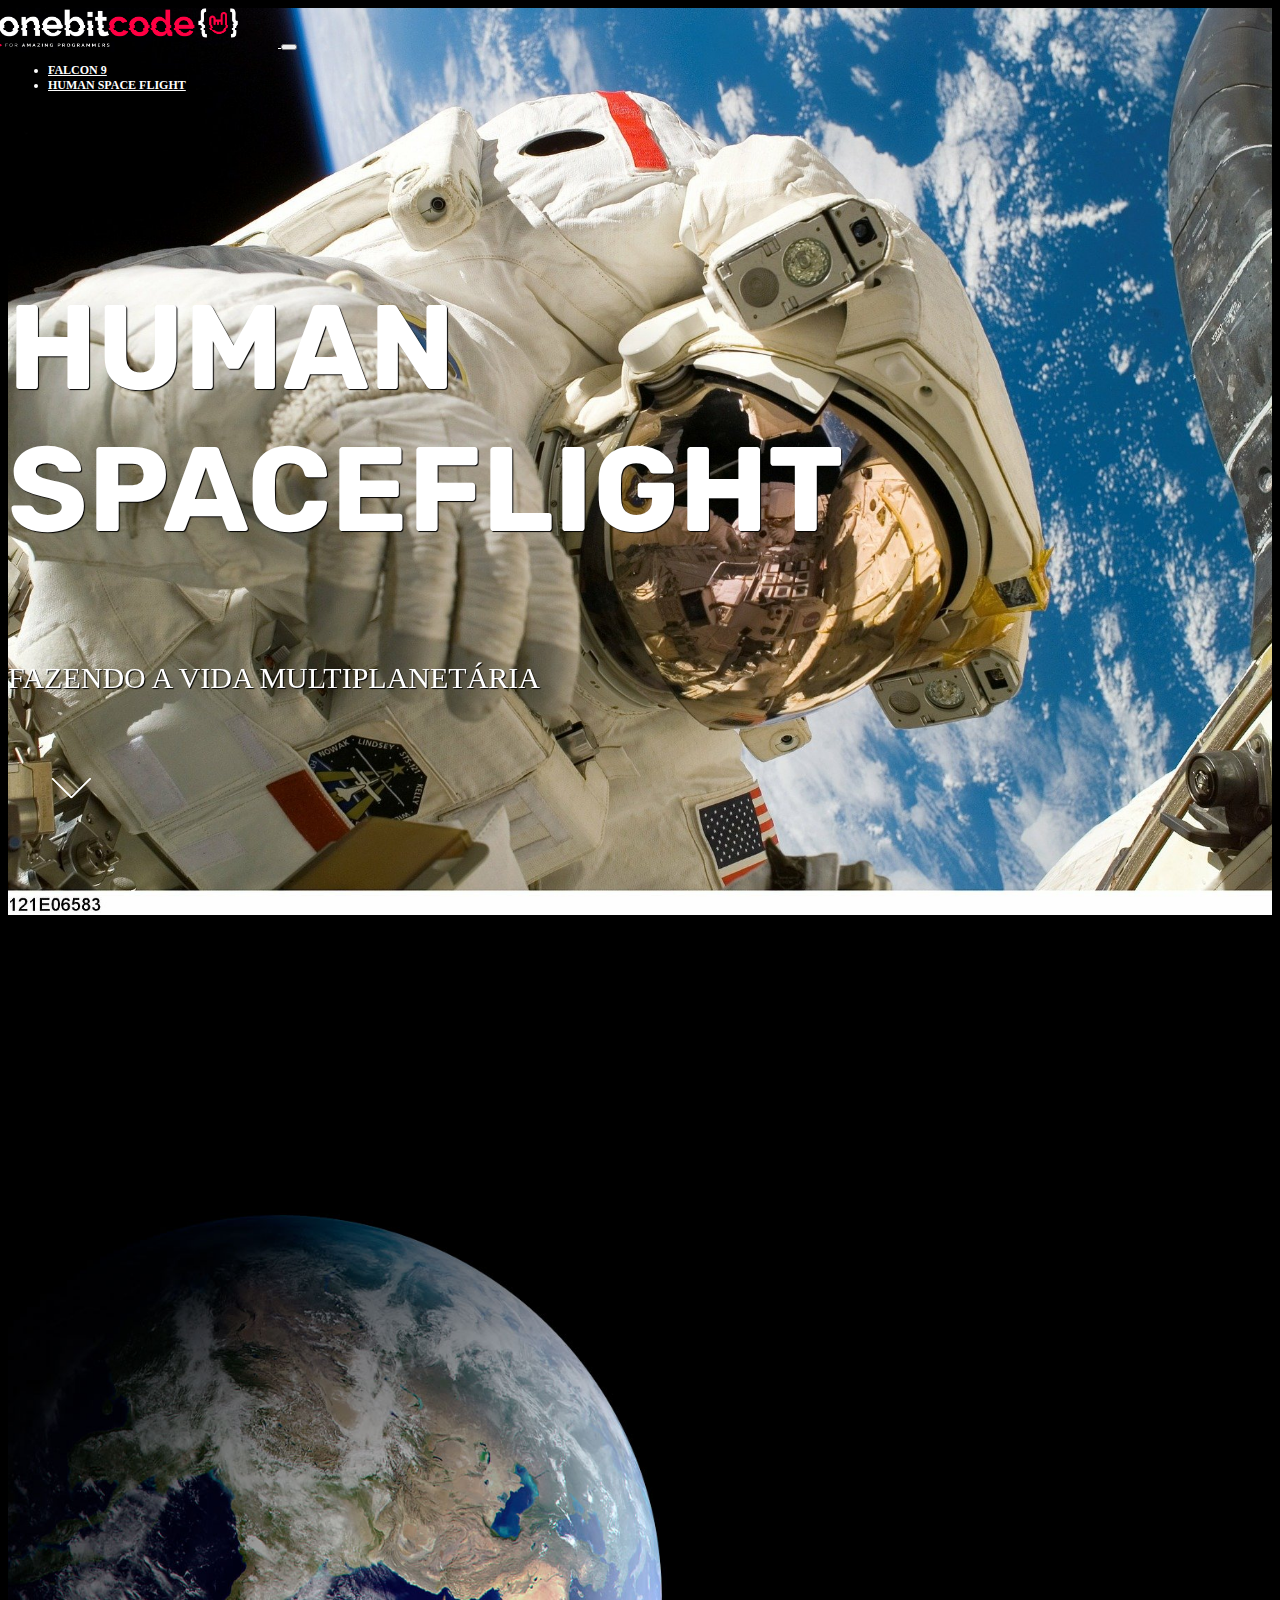
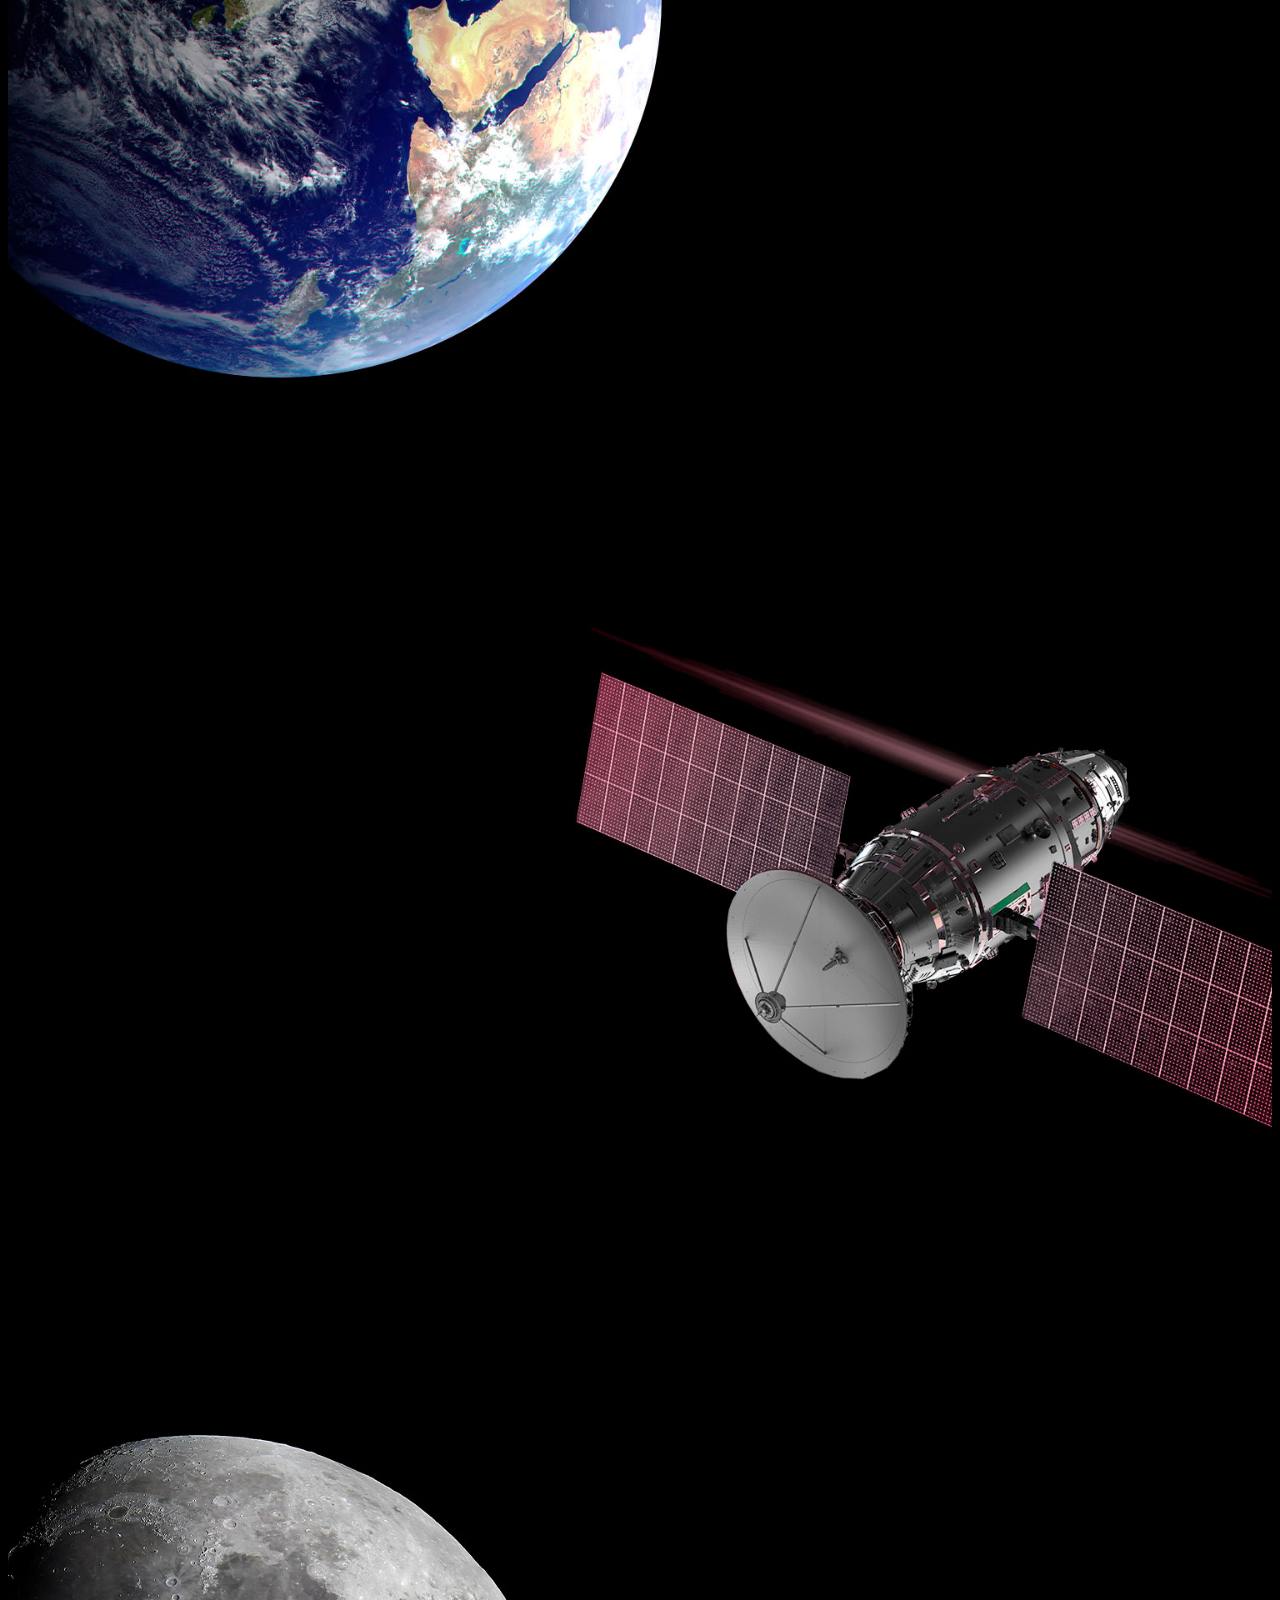
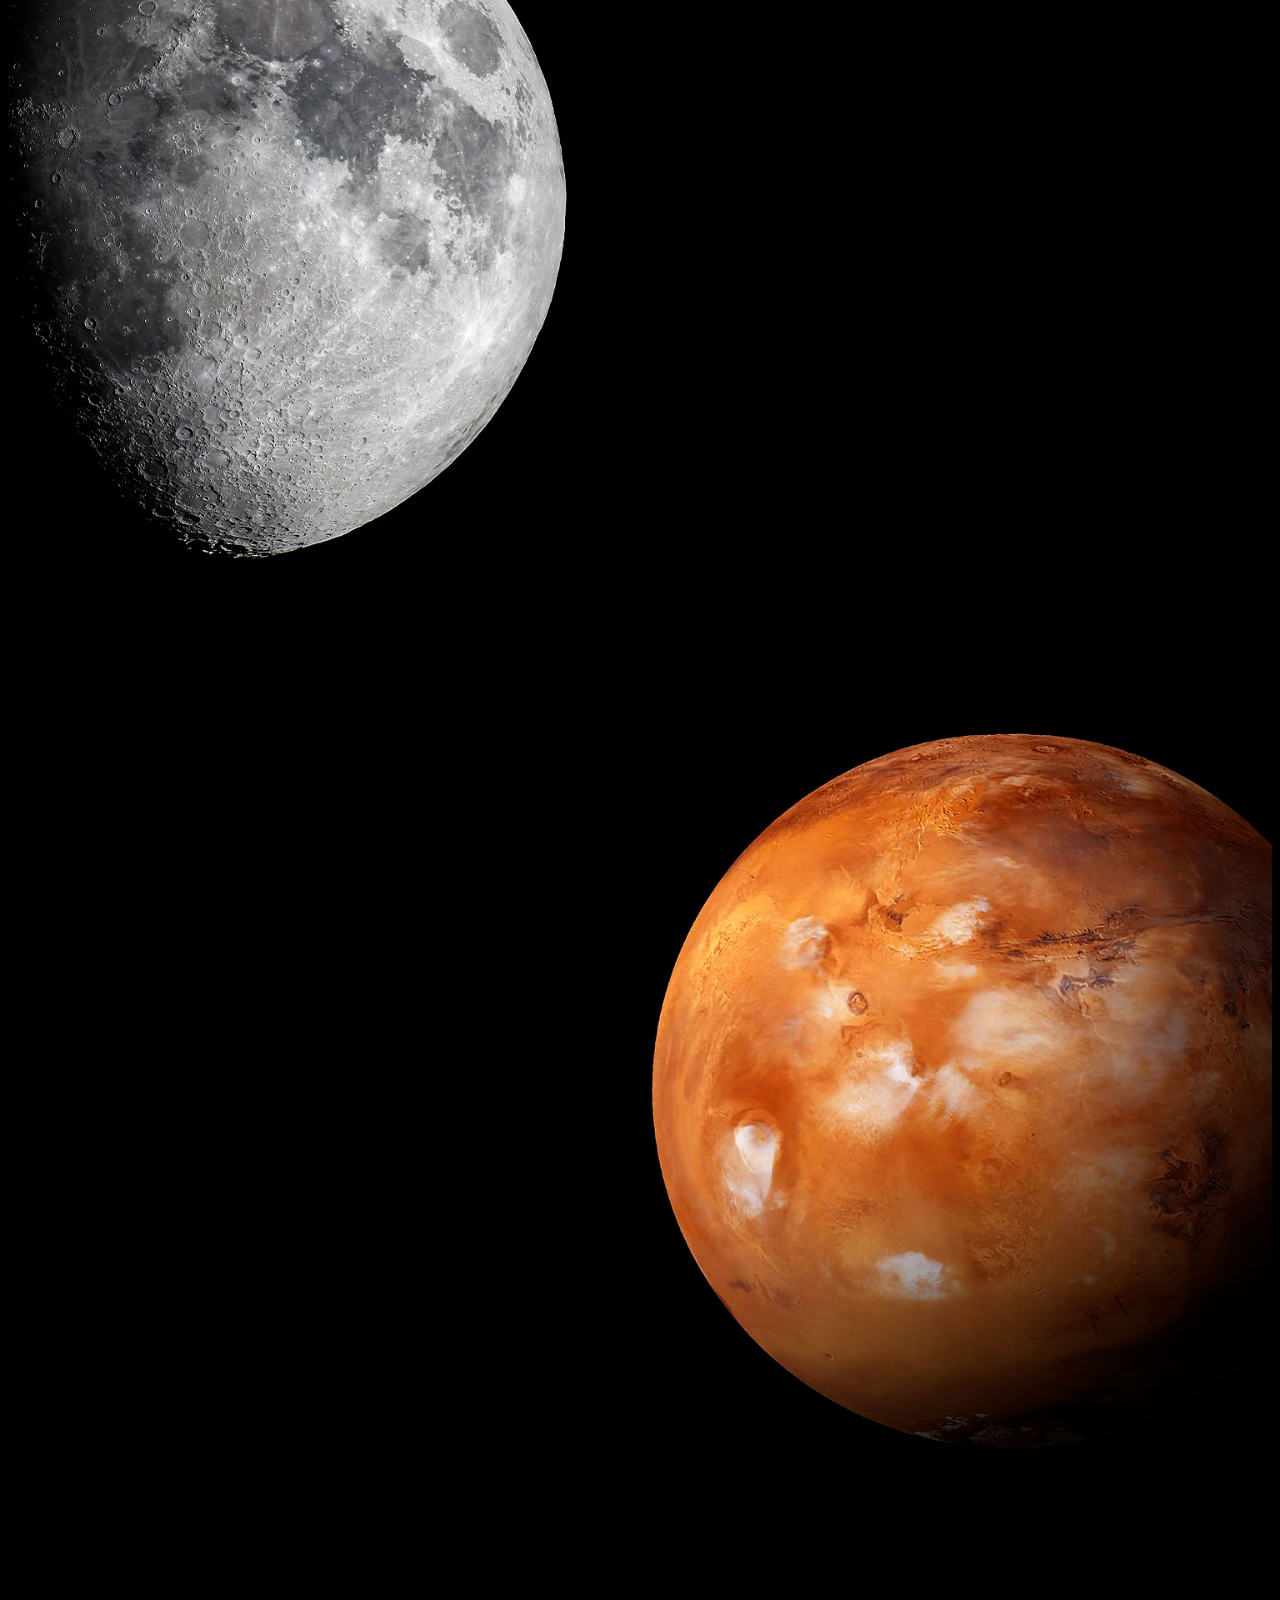
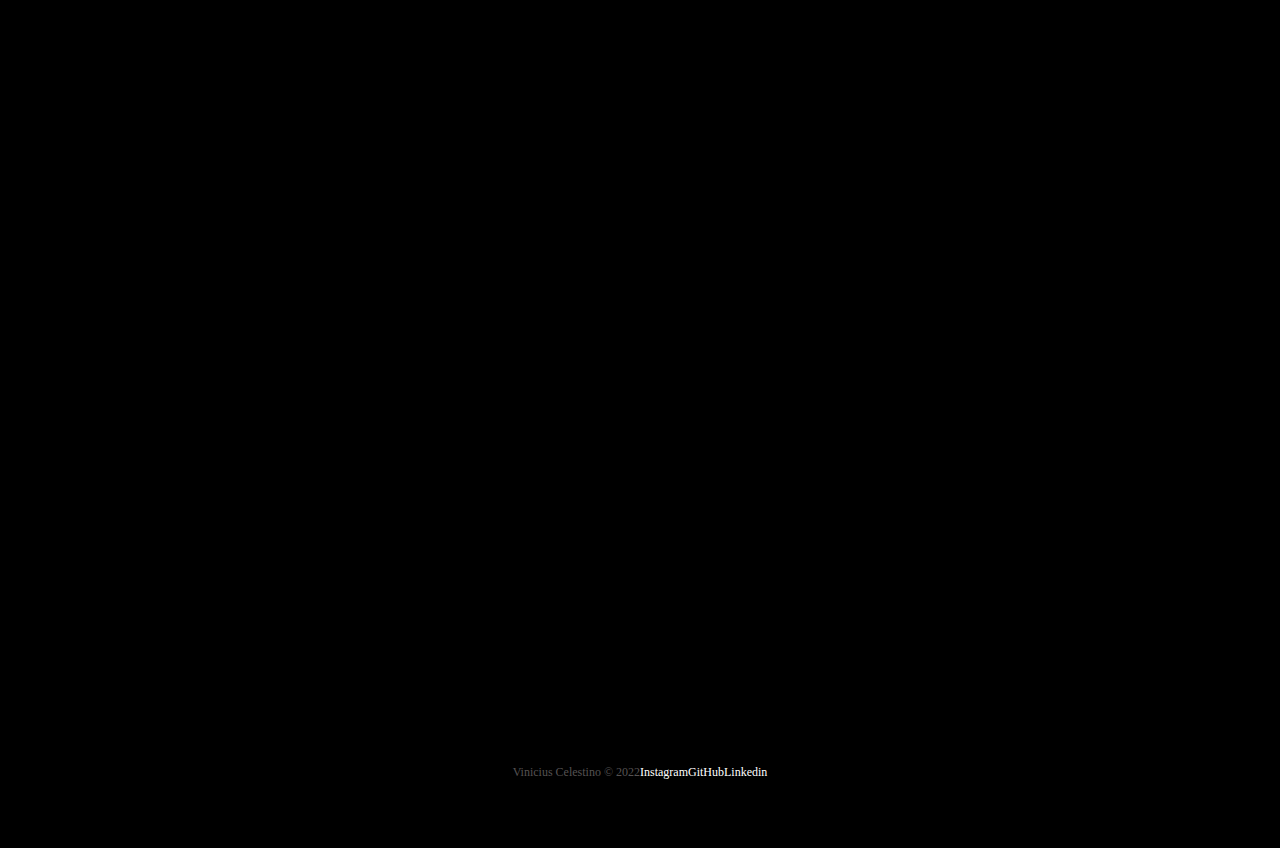
<file: pages/humanSpace.html>
<!DOCTYPE html>
<html lang="pt-BR">
<head>
  <meta charset="UTF-8">
  <meta http-equiv="X-UA-Compatible" content="IE=edge">
  <meta name="viewport" content="width=device-width, initial-scale=1.0">
  <meta name="author" content="Vinicius Celestino">
  <meta name="keywords" content="space,spacex,aerospace,elon musk,mars,falcon 9,falcon heavy,dragon">
  <meta name="description" content="SpaceX designs, manufactures and launches advanced rockets and spacecraft. The company was founded in 2002 to revolutionize space technology, with the ultimate goal of enabling people to live on other planets.">
  <meta name="robots" content="index , follow">
  <title>Human Space</title>
  <link rel="shortcut icon" href="../images/favicon.png" type="image/x-icon">
  <!-- CSS only -->
  <link href="https://cdn.jsdelivr.net/npm/bootstrap@5.2.0/dist/css/bootstrap.min.css" rel="stylesheet" integrity="sha384-gH2yIJqKdNHPEq0n4Mqa/HGKIhSkIHeL5AyhkYV8i59U5AR6csBvApHHNl/vI1Bx" crossorigin="anonymous">
  <link rel="stylesheet" href="../css/style.css">
  <link rel="stylesheet" href="https://unpkg.com/aos@next/dist/aos.css">
  <!-- JavaScript Bundle with Popper -->
  <script src="https://cdn.jsdelivr.net/npm/bootstrap@5.2.0/dist/js/bootstrap.bundle.min.js" integrity="sha384-A3rJD856KowSb7dwlZdYEkO39Gagi7vIsF0jrRAoQmDKKtQBHUuLZ9AsSv4jD4Xa" crossorigin="anonymous" defer></script>
</head>
  <body>
    <div class="container-fluid commonSections section08">
      <div class="container">
        <header class="header">
          <nav class="navbar navbar-expand-lg navbar-dark bg-transparent pt-4">
            <div class="container-fluid">
              <a href="../index.html">
                <img class="logoPC img-fluid" src="../images/logo-obc-2021-darkbg.png" alt="Logo OneBitX">
              </a>
              <button class="navbar-toggler" type="button" data-bs-toggle="collapse"data-bs-target="#navbarNav" aria-controls="navbarNav" aria-expanded="false"aria-label="Toggle navigation">
                <span class="navbar-toggler-icon"></span>
              </button>
              <div class="collapse navbar-collapse" id="navbarNav">
                <ul class="navbar-nav">
                  <li class="nav-item">
                    <a class="nav-link active" aria-current="page" href="./falcon9.html" id="navItem">FALCON 9</a>
                  </li>
                  <li class="nav-item">
                    <a class="nav-link active" href="./humanSpace.html" id="navItem">HUMAN SPACE FLIGHT</a>
                  </li>
                </ul>
              </div>
            </div>
          </nav>
        </header>
      </div>
      <section class="container text-center titleHuman" data-aos="fade-down" data-aos-duration="1500">
        <h1 class="titleHumanDesc">HUMAN SPACEFLIGHT</h1>
        <p class="h5 subTitle">FAZENDO A VIDA MULTIPLANETÁRIA</p>
        <div class="container text-center">
          <img class="arrowDown" src="../images/home/arrowDown.gif">
        </div>
      </section>
    </div>

    <section class="container-fluid text-center section09">
      <div class="container travel" data-aos="flip-right" data-aos-duration="1500">
        <p class="travelDesc">SpaceX também oferece voos cormeciais para orbita terrestre e lunar. Para começar a planejar a sua jornada, por favor contate-nos por <a href="mailto:vinigtr386@gmail.com">vinigtr386@gmail.com</a></p>
      </div>
    </section>

    <section class="container-fluid commonSections section10">
      <div class="container right" id="textDesc" data-aos="fade-right" data-aos-duration="1500">
        <p>MISSÃO</p>
        <h2>ORBITA DA TERRA</h2>
        <p class="missionSubtitle">EXPERIMENTE O PLANETA AZUL A 300KM DE ALTURA</p>
        <button class="btn btn-outline-light p-3">EXPLORAR</button>
      </div>
    </section>

    <section class="container-fluid commonSections section11">
      <div class="container left" id="textDesc" data-aos="fade-down" data-aos-duration="1500">
        <p>MISSÃO</p>
        <h2>ESTAÇÃO ESPACIAL</h2>
        <p class="missionSubtitle">TRANSPORTANTO HUMANOS PARA O LABORATÓRIO VOADOR NO CÉU</p>
        <button class="btn btn-outline-light p-3">EXPLORAR</button>
      </div>
    </section>

    <section class="container-fluid commonSections section12">
      <div class="container right" id="textDesc" data-aos="fade-up" data-aos-duration="1500">
        <p>MISSÃO</p>
        <h2>LUA</h2>
        <p class="missionSubtitle">RETORNANDO HUMANOS PARA A NOSSA LUA VIZINHA</p>
        <button class="btn btn-outline-light p-3">EXPLORAR</button>
      </div>
    </section>

    <section class="container-fluid commonSections section13">
      <div class="container left" id="textDesc" data-aos="flip-left" data-aos-duration="1000">
        <p>MISSÃO</p>
        <h2>MARTE E ALÉM</h2>
        <p class="missionSubtitle">O CAMINHO PARA TORNAR A HUMANIDADE MULTIPLANETÁRIA</p>
        <button class="btn btn-outline-light p-3">EXPLORAR</button>
      </div>
    </section>

    <section class="container-fluid text-center download">
      <p data-aos="fade-right" data-aos-duration="1500">Para mais informações sobre os serviçoes entre em contato com <a href="mailto:vinigtr386@gmail.com">vinigtr386@gmail.com</a>
      </p>
      <div class="containerButtons">
        <button type="button" class="btn btn-outline-light p-3" data-aos="flip-left" data-aos-duration="1500">GUIA DO USUARIO</button>
        <button type="button" class="btn btn-outline-light p-3" data-aos="flip-up" data-aos-duration="1500">CAPACIDADES E SERVIÇOS</button>
      </div>
    </section>

    <footer class="footer container-fluid">
      <span class="me-4 copyVini">Vinicius Celestino &copy; 2022</span>
      <a href="https://www.instagram.com/vinicius_oliveira69/" target="blank" class="me-4">Instagram</a>
      <a href="https://github.com/ViniDevBR" target="_blank" class="me-4">GitHub</a>
      <a href="https://www.linkedin.com/in/vinicius-celestino/" target="_blank">Linkedin</a>
    </footer>  
    <script src="https://unpkg.com/aos@next/dist/aos.js"></script>
    <script>
      AOS.init();
    </script>
  </body>
</html>
</file>
<file: css/style.css>
@import url("https://fonts.googleapis.com/css2?family=Rubik&display=swap");
* {
  color: #FFFFFF;
}

body {
  background-color: #000000;
}

.header {
  font-size: 12px;
  font-weight: bold;
  text-shadow: 1px 1px 1px black;
}
.header #navItem {
  transition: 0.3s;
}
.header #navItem:hover {
  color: #B9B9B9;
  transform: scale(1.1);
}

.commonSections {
  min-height: 100vh;
  background-repeat: no-repeat;
  background-position: center;
  background-size: cover;
}

.arrowDown {
  width: 90px;
  margin-top: 5px;
}

.logoPC {
  width: 240px;
  margin: 0 40px 0 -10px;
}

#button {
  padding: 15px 35px;
  border: 2px solid #FFFFFF;
}

.footer {
  display: flex;
  justify-content: center;
  align-items: center;
  background-color: black;
  height: 15vh;
  font-weight: 500;
  font-size: 12px;
}
.footer .copyVini {
  color: #555252;
}
.footer a {
  position: relative;
  text-decoration: none;
  color: #FFFFFF;
  transition: 0.5s;
}
.footer a:hover {
  color: #B9B9B9;
}
.footer a::after {
  content: "";
  position: absolute;
  bottom: 0;
  left: 0;
  width: 0;
  height: 0;
  border: 0.5px solid #FFFFFF;
  opacity: 0;
  transition: opacity 1s, width 0.5s, border 0.5s;
}
.footer a:hover::after {
  width: 100%;
  opacity: 1;
  border: 0.5px solid #B9B9B9;
}

@media (max-width: 425px) {
  .logoPC {
    width: 180px;
    margin-top: 15px;
  }
  .footer {
    font-size: 8px;
  }
}
@media (max-width: 350px) {
  .logoPC {
    width: 145px;
    margin-top: 15px;
  }
}
.commonSections.section01 {
  background-image: url(../images/home/01.jpg);
}
.commonSections.section02 {
  background-image: url(../images/home/03.jpg);
}
.commonSections.section03 {
  background-image: url(../images/home/02.gif);
}
.commonSections.section04 {
  background-image: url(../images/home/04.jpg);
}

.titlePadding {
  padding-top: 200px;
}

.shortTitle {
  width: 550px;
  margin-bottom: 25px;
}

.mediumTitle {
  width: 650px;
  margin-bottom: 25px;
}

@media (max-width: 750px) {
  .titlePadding {
    padding-top: 120px;
  }
  .shortTitle,
.mediumTitle {
    width: auto;
    font-size: 50px;
  }
}
@media (max-width: 410px) {
  .shortTitle,
.mediumTitle {
    width: auto;
    font-size: 30px;
  }
}
.commonSections.section05 {
  background-image: url(../images/falcon9/01.jpg);
}
.commonSections.section06 {
  background-image: url(../images/falcon9/02.jpg);
}
.commonSections.carousel01 {
  background-image: url(../images/falcon9/03.jpg);
}
.commonSections.carousel02 {
  background-image: url(../images/falcon9/04.jpg);
}
.commonSections.carousel03 {
  background-image: url(../images/falcon9/05.jpg);
}
.commonSections.carousel04 {
  background-image: url(../images/falcon9/06.jpg);
}
.commonSections.carousel05 {
  background-image: url(../images/falcon9/07.jpg);
}
.commonSections.section07 {
  background-image: url(../images/falcon9/08.jpg);
}

.mainTitle {
  padding-top: 200px;
  text-shadow: 2px 2px 2px black;
}
.mainTitle .titleFalcon9 {
  font-family: "Rubik", sans-serif;
  font-size: 90px;
  font-weight: bold;
}

.numbers {
  background-color: #000000;
  height: 40vh;
  display: flex;
  flex-direction: column;
  justify-content: center;
}
.numbers .number {
  font-size: 90px;
}
.numbers .subTitleNumber {
  font-size: 20px;
}

.falconDescription {
  display: flex;
  justify-content: left;
  align-items: center;
  height: 90vh;
}
.falconDescription .falconDesc {
  font-size: 22px;
  line-height: 50px;
  width: 640px;
}

#overView {
  text-shadow: 2px 2px 2px black;
  width: 500px;
  margin-left: 10%;
  padding-top: 15%;
}

.carouselSlides img {
  height: 100vh;
}
.carouselSlides .textCarousel {
  background-color: #000000;
}

.download {
  display: flex;
  justify-content: center;
  align-items: center;
  flex-direction: column;
  background-color: #000000;
  height: 85vh;
}
.download a {
  text-decoration: none;
  color: #B9B9B9;
  transition: 0.3s;
}
.download a:hover {
  color: #D8D8D8;
}
.download button {
  border: 2px solid #FFFFFF;
  margin-right: 10px;
}

@media (max-width: 1024px) {
  #overView {
    width: 450px;
    margin-left: 8%;
    padding-top: 10%;
  }
}
@media (max-width: 768px) {
  .numbers .number {
    font-size: 80px;
  }
  .numbers .subTitleNumber {
    font-size: 18px;
  }
  .falconDescription .falconDesc {
    width: auto;
  }
}
@media (max-width: 575px) {
  .numbers {
    height: 100vh;
  }
  #overView {
    width: auto;
    margin-inline: 10%;
    padding-top: 15%;
  }
}
@media (max-width: 483px) {
  .mainTitle .titleFalcon9 {
    font-size: 70px;
  }
  .falconDescription {
    height: 100vh;
  }
}
@media (max-width: 420px) {
  .mainTitle .titleFalcon9 {
    font-size: 54px;
  }
  .falconDescription {
    height: 120vh;
  }
}
@media (max-width: 365px) {
  .falconDescription .falconDesc {
    font-size: 18px;
  }
  #overView {
    font-size: 10px;
  }
}
.commonSections.section08 {
  background-image: url(../images/humanFlight/01.jpg);
}
.commonSections.section10 {
  background-image: url(../images/humanFlight/02.jpg);
  display: flex;
  justify-content: center;
  align-items: center;
}
.commonSections.section11 {
  background-image: url(../images/humanFlight/03.jpg);
  display: flex;
  justify-content: center;
  align-items: center;
}
.commonSections.section12 {
  background-image: url(../images/humanFlight/04.jpg);
  display: flex;
  justify-content: center;
  align-items: center;
}
.commonSections.section13 {
  background-image: url(../images/humanFlight/05.jpg);
  display: flex;
  justify-content: center;
  align-items: center;
}

.section09 {
  background-size: cover;
  background: transparent no-repeat center;
}
.section09 .travel {
  display: flex;
  justify-content: center;
  align-items: center;
  font-size: 20px;
  height: 25vh;
  color: #D8D8D8;
  width: 800px;
}
.section09 .travel a {
  text-decoration: none;
  color: white;
  font-weight: 500;
}

.titleHuman {
  display: flex;
  flex-direction: column;
  justify-content: center;
  height: 90vh;
}
.titleHuman .titleHumanDesc {
  font-family: "Rubik", sans-serif;
  font-weight: bold;
  font-size: 120px;
  text-shadow: 1px 1px 1px black;
}
.titleHuman .subTitle {
  text-shadow: 1px 1px 1px black;
  margin-top: 20px;
  margin-bottom: 50px;
  font-size: 30px;
  font-weight: 300;
}
.titleHuman img {
  width: 130px;
}

.right {
  margin-left: 55%;
  width: auto;
}

.left {
  margin-right: 40%;
  width: 60%;
}

#textDesc h2 {
  font-size: 60px;
  font-weight: bold;
}
#textDesc .missionSubtitle {
  font-weight: 300;
  margin-bottom: 40px;
}

@media (max-width: 900px) {
  .titleHuman .titleHumanDesc {
    font-size: 100px;
  }
}
@media (max-width: 768px) {
  .titleHuman .titleHumanDesc {
    font-size: 80px;
  }
}
@media (max-width: 577px) {
  .titleHuman .titleHumanDesc {
    font-size: 60px;
  }
  .titleHuman .subTitle {
    font-size: 20px;
  }
  .section09 .travel {
    width: auto;
    height: 50vh;
  }
  .right {
    margin-left: 40%;
    width: 70%;
  }
}
@media (max-width: 450px) {
  .titleHuman .titleHumanDesc {
    font-size: 40px;
  }
  .titleHuman .subTitle {
    font-size: 10px;
  }
  .section09 .travel {
    width: auto;
  }
}
@media (max-width: 450px) {
  .titleHuman .titleHumanDesc {
    font-size: 40px;
  }
  .titleHuman .subTitle {
    font-size: 10px;
  }
  .right,
.left {
    margin: auto;
    width: 100%;
  }
}

/*# sourceMappingURL=style.css.map */
</file>
